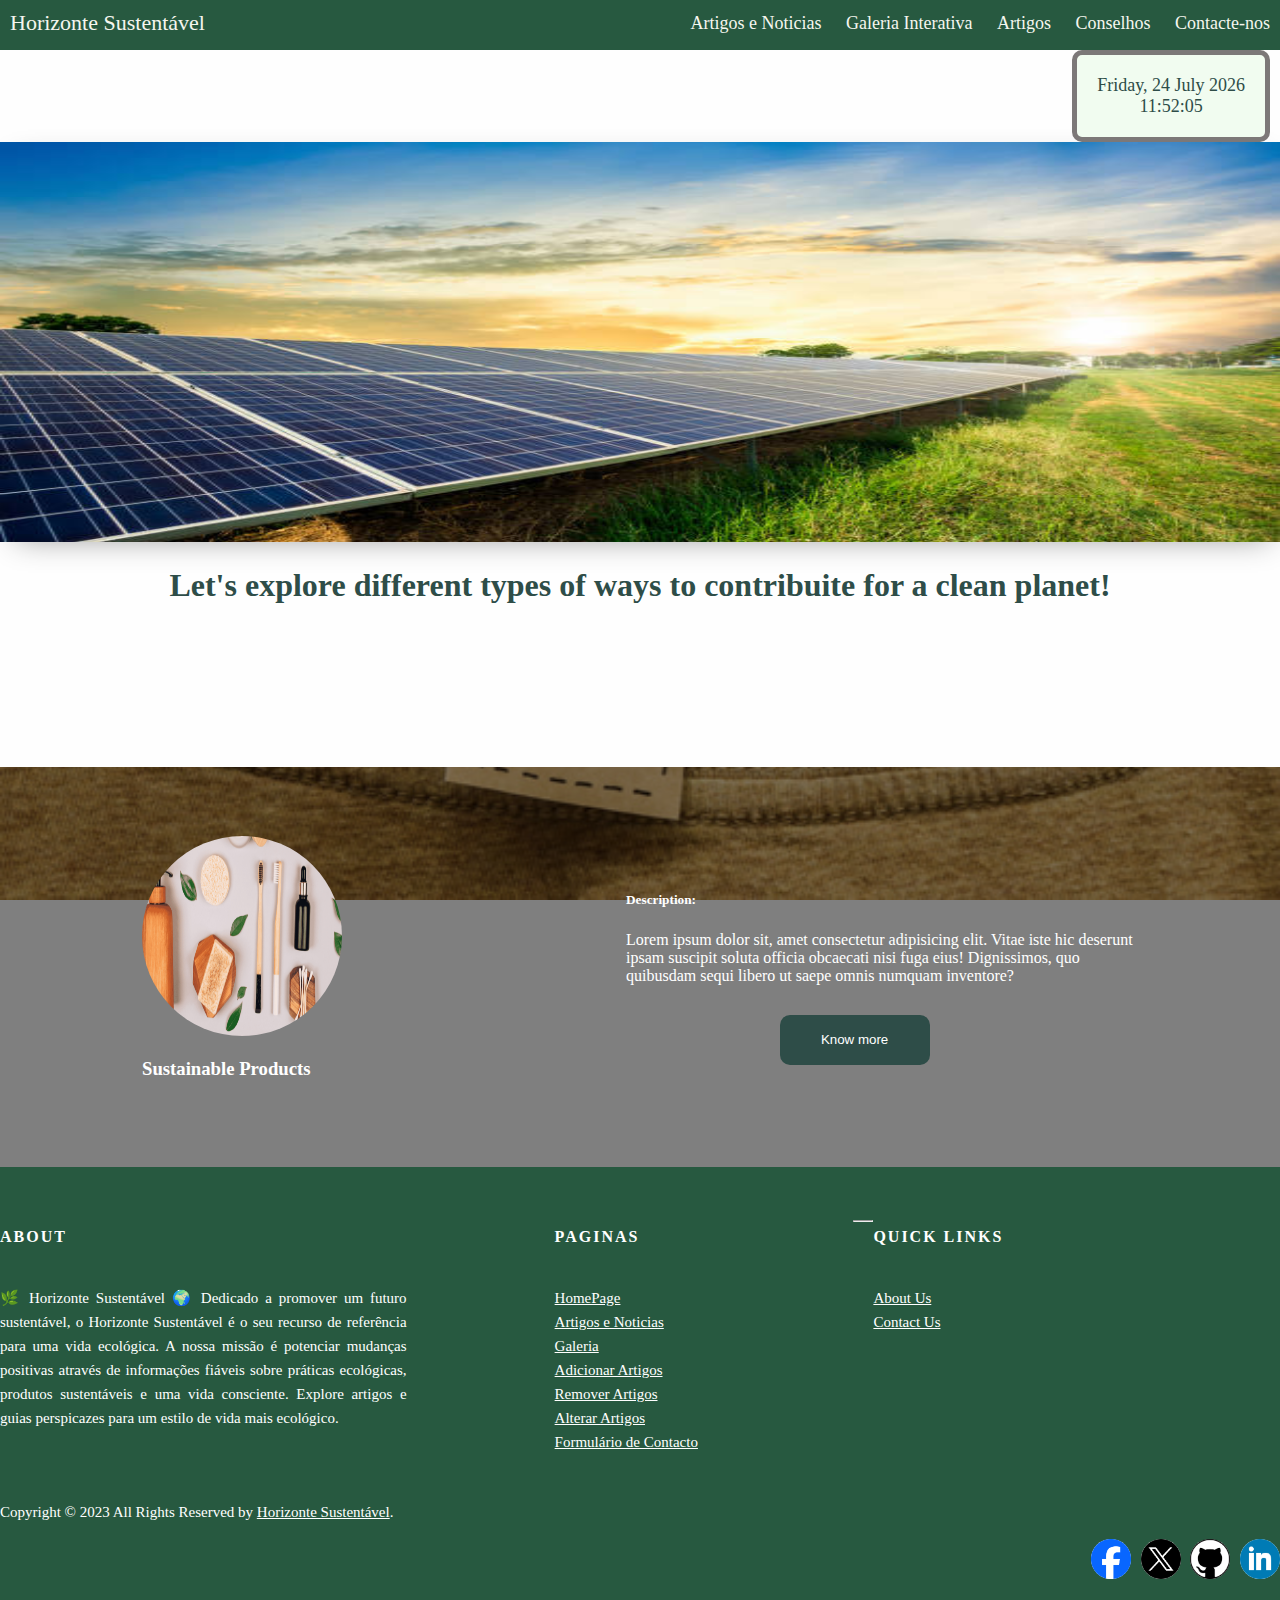
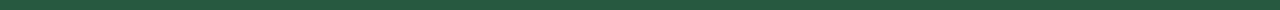
<file: index.html>
<!DOCTYPE html>
<html lang="en">
<head>
    <meta charset="UTF-8">
    <meta name="viewport" content="width=device-width, initial-scale=1.0">
    <link rel="stylesheet" href="CSS/index.css">
    <link rel="stylesheet" href="CSS/navbar_style.css">
    <link rel="stylesheet" href="CSS/home_page_style.css">
    <link rel="stylesheet" href="CSS/clock.css">
    <link rel="stylesheet" href="CSS/footer_style.css">

    <title>Document</title>
</head>
<body>

    <header>

        <nav>
            <div class="nav">
                <input type="checkbox" id="nav-check">
                <div class="nav-header">
                  <div class="nav-title">

                    <a href="/index.html" class="nav-link">Horizonte Sustentável</a>
                  </div>
                </div>
                <div class="nav-btn">
                  <label for="nav-check">
                    <span class="bar"></span>
                    <span class="bar"></span>
                    <span class="bar"></span>
                  </label>
                </div>
                
                <div class="nav-links">
                  <a href="/Views/articles_news.html">Artigos e Noticias</a>
                  <a href="/Views/gallery.html">Galeria Interativa</a>
                  
                  <div class="dropdown ">
                    <a href="#" class="dropdown-toggle">Artigos</a>
                    <div class="dropdown-content">
                      <a href="/Views/addArticle.html">Adicionar Artigos</a>
                      <a href="/Views/removeArticle.html">Remover Artigos</a>
                      <a href="/Views/updateArticle.html">Alterar Artigos</a>
                    </div>
                  </div>
        
                  <div class="dropdown ">
                    <a href="#" class="dropdown-toggle">Conselhos</a>
                    <div class="dropdown-content">
                      <a href="#">Conselho 1</a>
                      <a href="#">Conselho 2</a>
                      <a href="#">Conselho 13</a>
                    </div>
                  </div>
        
                  <a href="/Views/form.html">Contacte-nos</a>
                </div>
              </div>
        </nav>

    </header>
    <main>


        <div class="clock bounce-in-fwd"></div><br>
        
        <div class="slideshow">
            <div class="slideshow-container">
                <div class="mySlides fade">
                    <img class="slide_img" src="assets/imgs/slideShow/Renewable1.jpg">
                </div>
                <div class="mySlides fade">
                    <img class="slide_img" src="assets/imgs/slideShow/Renewable2.jpg">
                </div>
                <div class="mySlides fade">
                    <img class="slide_img" src="assets/imgs/slideShow/Renewable3.jpg">
                </div>
            </div>
            <div style="text-align:center;">
                <span class="dot"></span> 
                <span class="dot"></span> 
                <span class="dot"></span> 
            </div>
        </div>
  
  
      <div style="text-align: center; height: 200px;">
          <h1>Let's explore different types of ways to contribuite for a clean planet!</h1>
      </div>
  
      <div class="sustainable_products cards">
          <div class="overlay">
              <div class="title">
                  <img src="/assets/imgs/home_page_img/Produtos1.png" alt="">
                  <h3 id="sustainable_header">Sustainable Products</h3>
              </div>
              <div class="description">
                  <h5>Description:</h5>
                  <span>Lorem ipsum dolor sit, amet consectetur adipisicing elit. 
                      Vitae iste hic deserunt ipsam suscipit soluta officia obcaecati nisi fuga eius! Dignissimos, 
                      quo quibusdam sequi libero ut saepe omnis numquam inventore?
                  </span>
                  <a href="#"><button class="know_more_btn">Know more</button></a>
              </div>
          </div>
      </div>
  </main>

  <footer class="site-footer">
    <div class="container">
      <div class="row">
        <div class="col-sm-12 col-md-4 col1">
          <h6>About</h6>
          <p class="text-justify">🌿 Horizonte Sustentável 🌍 Dedicado a promover um futuro sustentável, o Horizonte Sustentável é o seu recurso de referência para uma vida ecológica. A nossa missão é potenciar mudanças positivas através de informações fiáveis sobre práticas ecológicas, produtos sustentáveis e uma vida consciente. Explore artigos e guias perspicazes para um estilo de vida mais ecológico. </p>
        </div>
  
        <div class="col-sm-12 col-md-4 col2">
          <h6>Paginas</h6>
          <ul class="footer-links">
            <li><a href="/index.html">HomePage</a></li>
            <li><a href="/Views/articles_news.html">Artigos e Noticias</a></li>
            <li><a href="/Views/gallery.html">Galeria</a></li>
            <li><a href="/Views/addArticle.html">Adicionar Artigos</a></li>
            <li><a href="/Views/removeArticle.html">Remover Artigos</a></li>
            <li><a href="/Views/updateArticle.html">Alterar Artigos</a></li>
            <li><a href="/Views/form.html">Formulário de Contacto</a></li>
          </ul>
        </div>
  
        <div class="col-sm-12 col-md-4 col3">
          <h6>Quick Links</h6>
          <ul class="footer-links">
            <li><a href="/Views/AboutUS.html">About Us</a></li>
            <li><a href="/Views/form.html">Contact Us</a></li>
          </ul>
        </div>
      </div>
      <hr>
    </div>
    <div class="container">
      <div class="row">
        <div class="col-md-8 col-sm-6 col-xs-12">
          <p class="copyright-text">Copyright &copy; 2023 All Rights Reserved by 
            <a href="#">Horizonte Sustentável</a>.
          </p>
        </div>
  
        <div class="col-md-4 col-sm-6 col-xs-12">
          <ul class="social-icons">
            <li><a class="facebook" href="https://www.facebook.com/" target="_blank"><i class="fa fa-facebook"><img class="social-logo" src="../assets/icons/Facebook_Logo_2023.png" alt="Facebook_Logo_2023"></i></a></li>
            <li><a class="twitter" href="https://twitter.com/" target="_blank"><i class="fa fa-twitter"><img class="social-logo" src="../assets/icons/X_Logo_2023.png" alt="X_Logo_2023"></i></a></li>
            <li><a class="github" href="https://github.com/" target="_blank"><i class="fa fa-github"><img class="social-logo" src="../assets/icons/Github_Logo_2023.png" alt="Github_Logo_2023"></i></a></li>
            <li><a class="linkedin" href="https://www.linkedin.com/" target="_blank"><i class="fa fa-linkedin"><img class="social-logo" src="../assets/icons/Linkedin_Logo_2023.png" alt="Linkedin_Logo_2023"></i></a></li>   
          </ul>
        </div>
      </div>
    </div>
  </footer>
  

  <script src="JS/index.js"></script>
<script src="JS/navbar.js"></script>
<script src="JS/clock.js"></script>
</body>
</html>
<style>


</style>
</file>
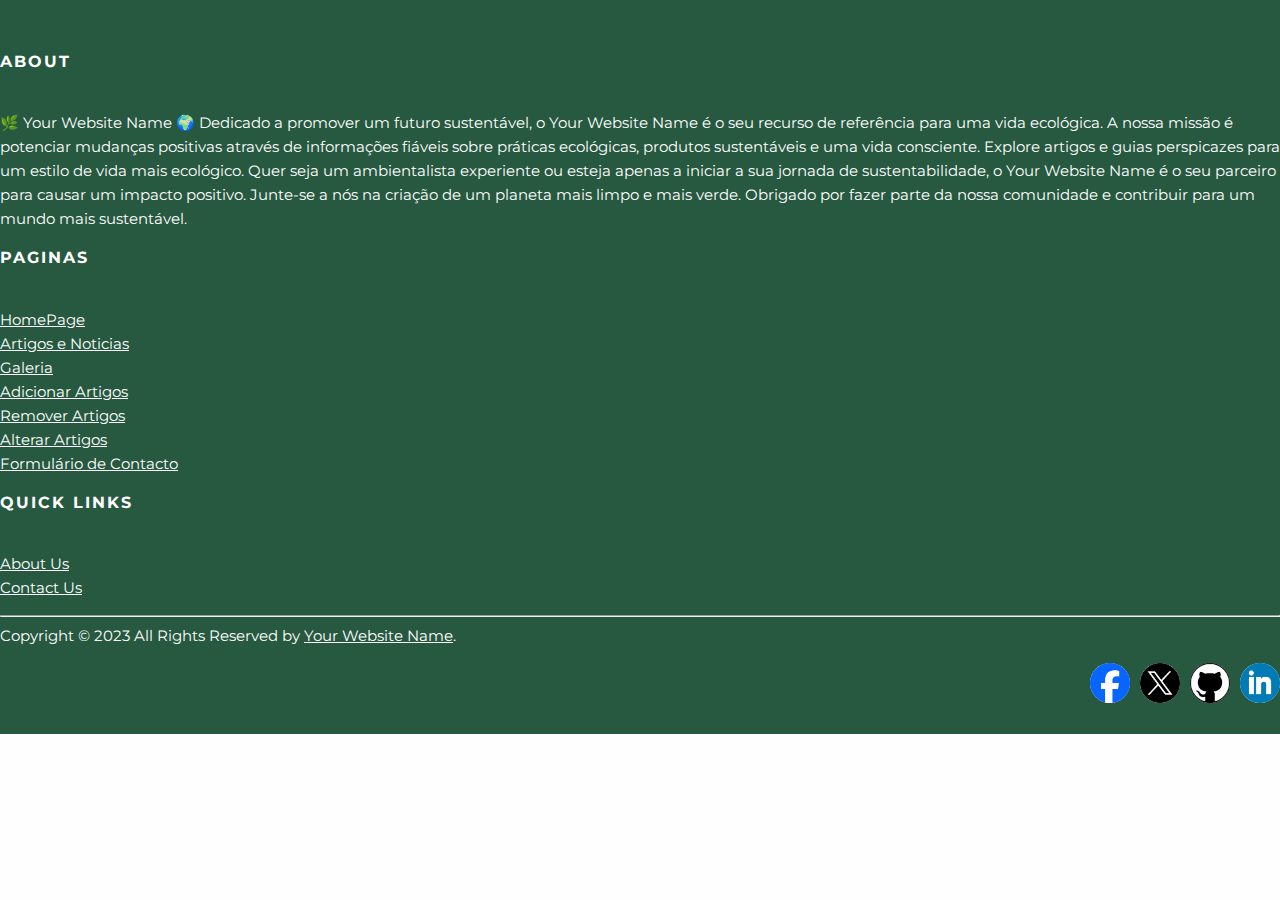
<file: Components/footer.html>
<!DOCTYPE html>
<html lang="en">
<head>
    <meta charset="UTF-8">
    <meta name="viewport" content="width=device-width, initial-scale=1.0">
    <link rel="stylesheet" href="../CSS/footer_style.css">
    <link rel="stylesheet" href="../CSS/index.css">
    <title>Document</title>
</head>
<body>
    
</body>
  <!-- Site footer -->
  <footer class="site-footer">
    <div class="container">
      <div class="row">
        <div class="col-sm-12 col-md-6">
          <h6>About</h6>
          <p class="text-justify">🌿 Your Website Name  🌍 Dedicado a promover um futuro sustentável, o Your Website Name é o seu recurso de referência para uma vida ecológica. A nossa missão é potenciar mudanças positivas através de informações fiáveis sobre práticas ecológicas, produtos sustentáveis e uma vida consciente. Explore artigos e guias perspicazes para um estilo de vida mais ecológico. Quer seja um ambientalista experiente ou esteja apenas a iniciar a sua jornada de sustentabilidade, o Your Website Name é o seu parceiro para causar um impacto positivo. Junte-se a nós na criação de um planeta mais limpo e mais verde. Obrigado por fazer parte da nossa comunidade e contribuir para um mundo mais sustentável.</p>
        </div>

        <div class="col-xs-6 col-md-3">
          <h6>Paginas</h6>
          <ul class="footer-links">
            <li><a href="">HomePage</a></li>
            <li><a href="">Artigos e Noticias</a></li>
            <li><a href="">Galeria</a></li>
            <li><a href="">Adicionar Artigos</a></li>
            <li><a href="">Remover Artigos</a></li>
            <li><a href="">Alterar Artigos</a></li>
            <li><a href="">Formulário de Contacto</a></li>
          </ul>
        </div>

        <div class="col-xs-6 col-md-3">
          <h6>Quick Links</h6>
          <ul class="footer-links">
            <li><a href="">About Us</a></li>
            <li><a href="">Contact Us</a></li>
          </ul>
        </div>
      </div>
      <hr>
    </div>
    <div class="container">
      <div class="row">
        <div class="col-md-8 col-sm-6 col-xs-12">
          <p class="copyright-text">Copyright &copy; 2023 All Rights Reserved by 
       <a href="#">Your Website Name</a>.
          </p>
        </div>

        <div class="col-md-4 col-sm-6 col-xs-12">
          <ul class="social-icons">
            <li><a class="facebook" href="https://www.facebook.com/" target="_blank"><i class="fa fa-facebook"><img class="social-logo" src="../assets/icons/Facebook_Logo_2023.png" alt="Facebook_Logo_2023"></i></a></li>
            <li><a class="twitter" href="https://twitter.com/" target="_blank"><i class="fa fa-twitter"><img class="social-logo" src="../assets/icons/X_Logo_2023.png" alt="X_Logo_2023"></i></a></li>
            <li><a class="github" href="https://github.com/" target="_blank"><i class="fa fa-github"><img class="social-logo" src="../assets/icons/Github_Logo_2023.png" alt="Github_Logo_2023"></i></a></li>
            <li><a class="linkedin" href="https://www.linkedin.com/" target="_blank"><i class="fa fa-linkedin"><img class="social-logo" src="../assets/icons/Linkedin_Logo_2023.png" alt="Linkedin_Logo_2023"></i></a></li>   
          </ul>
        </div>
      </div>
    </div>
</footer>
</html>
</file>
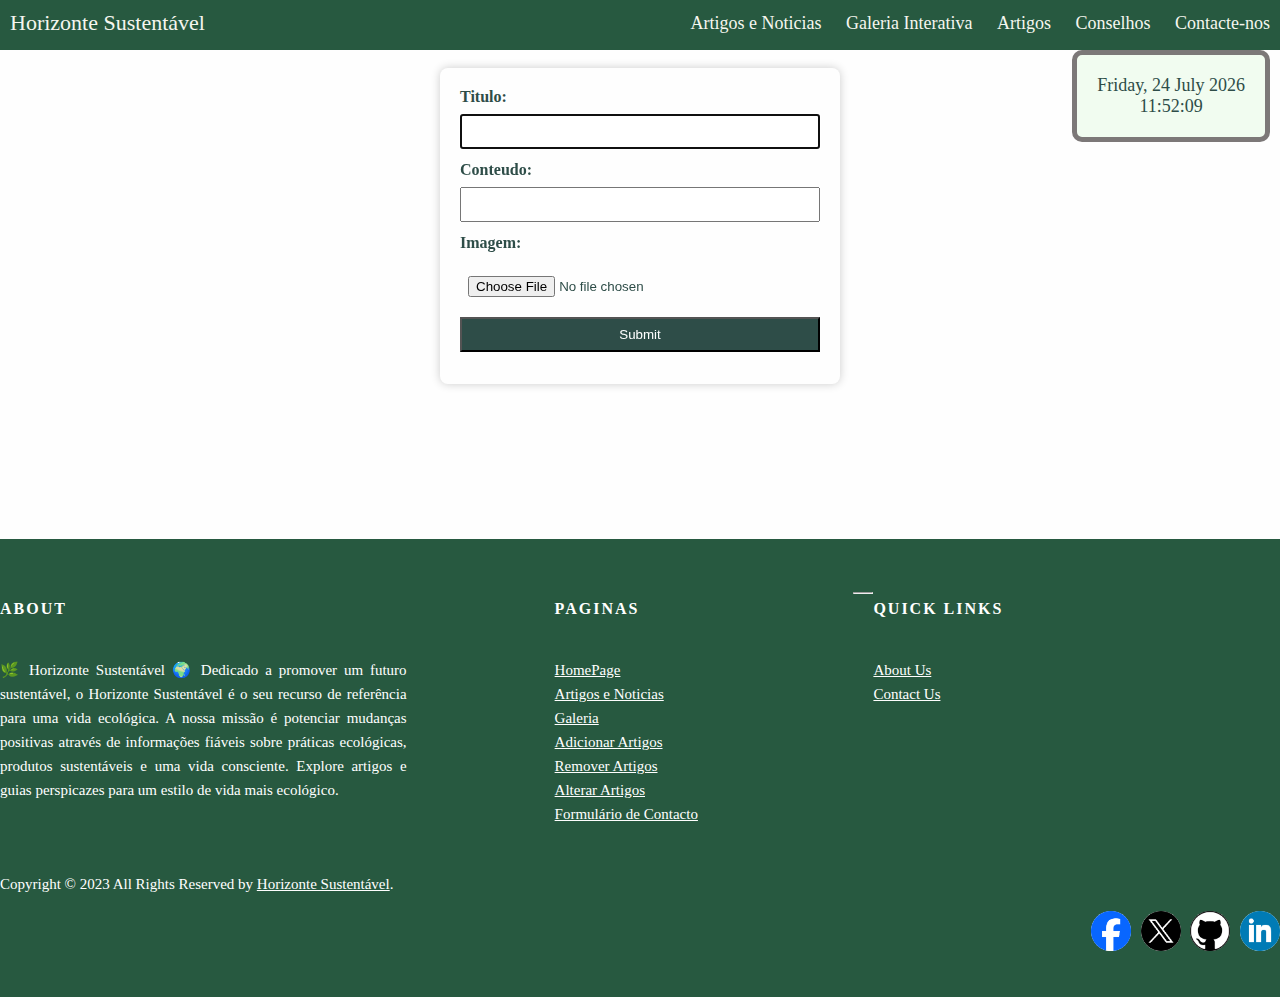
<file: Views/addArticle.html>
<!DOCTYPE html>
<html lang="en">
<head>
    <meta charset="UTF-8">
    <meta name="viewport" content="width=device-width, initial-scale=1.0">
    <title>Adicionar Artigo</title>
    <link rel="stylesheet" href="../CSS/index.css">
    <link rel="stylesheet" href="../CSS/navbar_style.css">
    <link rel="stylesheet" href="../CSS/clock.css">
    <link rel="stylesheet" href="../CSS/addArticle_style.css">
    <link rel="stylesheet" href="../CSS/footer_style.css">
</head>
<body>
  <header>

    <nav>
        <div class="nav">
            <input type="checkbox" id="nav-check">
            <div class="nav-header">
              <div class="nav-title">

                <a href="/index.html" class="nav-link">Horizonte Sustentável</a>
              </div>
            </div>
            <div class="nav-btn">
              <label for="nav-check">
                <span class="bar"></span>
                <span class="bar"></span>
                <span class="bar"></span>
              </label>
            </div>
            
            <div class="nav-links">
              <a href="/Views/articles_news.html">Artigos e Noticias</a>
              <a href="/Views/gallery.html">Galeria Interativa</a>
              
              <div class="dropdown ">
                <a href="#" class="dropdown-toggle">Artigos</a>
                <div class="dropdown-content">
                  <a href="/Views/addArticle.html">Adicionar Artigos</a>
                  <a href="/Views/removeArticle.html">Remover Artigos</a>
                  <a href="/Views/updateArticle.html">Alterar Artigos</a>
                </div>
              </div>
    
              <div class="dropdown ">
                <a href="#" class="dropdown-toggle">Conselhos</a>
                <div class="dropdown-content">
                  <a href="#">Conselho 1</a>
                  <a href="#">Conselho 2</a>
                  <a href="#">Conselho 13</a>
                </div>
              </div>
    
              <a href="/Views/form.html">Contacte-nos</a>
            </div>
          </div>
    </nav>

</header>

    <main>
        <div class="clock bounce-in-fwd"></div><br>

        <div class="addForm">
            <form action="" method="get">
                <label>Titulo:</label> <input type="text" name="title" id="title" required autofocus><br>
                <label>Conteudo:</label> <input type="text" name="content" id="content" required><br>
                <label>Imagem:</label><input type="file" id="img" name="img" accept="image/*" required><br>
                <input type="submit" name="sub" id="sub">
            </form>
        </div>
    </main>

    <footer class="site-footer">
      <div class="container">
        <div class="row">
          <div class="col-sm-12 col-md-4 col1">
            <h6>About</h6>
            <p class="text-justify">🌿 Horizonte Sustentável 🌍 Dedicado a promover um futuro sustentável, o Horizonte Sustentável é o seu recurso de referência para uma vida ecológica. A nossa missão é potenciar mudanças positivas através de informações fiáveis sobre práticas ecológicas, produtos sustentáveis e uma vida consciente. Explore artigos e guias perspicazes para um estilo de vida mais ecológico. </p>
          </div>
    
          <div class="col-sm-12 col-md-4 col2">
            <h6>Paginas</h6>
            <ul class="footer-links">
              <li><a href="/index.html">HomePage</a></li>
              <li><a href="/Views/articles_news.html">Artigos e Noticias</a></li>
              <li><a href="/Views/gallery.html">Galeria</a></li>
              <li><a href="/Views/addArticle.html">Adicionar Artigos</a></li>
              <li><a href="/Views/removeArticle.html">Remover Artigos</a></li>
              <li><a href="/Views/updateArticle.html">Alterar Artigos</a></li>
              <li><a href="/Views/form.html">Formulário de Contacto</a></li>
            </ul>
          </div>
    
          <div class="col-sm-12 col-md-4 col3">
            <h6>Quick Links</h6>
            <ul class="footer-links">
              <li><a href="/Views/AboutUS.html">About Us</a></li>
              <li><a href="/Views/form.html">Contact Us</a></li>
            </ul>
          </div>
        </div>
        <hr>
      </div>
      <div class="container">
        <div class="row">
          <div class="col-md-8 col-sm-6 col-xs-12">
            <p class="copyright-text">Copyright &copy; 2023 All Rights Reserved by 
              <a href="#">Horizonte Sustentável</a>.
            </p>
          </div>
    
          <div class="col-md-4 col-sm-6 col-xs-12">
            <ul class="social-icons">
              <li><a class="facebook" href="https://www.facebook.com/" target="_blank"><i class="fa fa-facebook"><img class="social-logo" src="../assets/icons/Facebook_Logo_2023.png" alt="Facebook_Logo_2023"></i></a></li>
              <li><a class="twitter" href="https://twitter.com/" target="_blank"><i class="fa fa-twitter"><img class="social-logo" src="../assets/icons/X_Logo_2023.png" alt="X_Logo_2023"></i></a></li>
              <li><a class="github" href="https://github.com/" target="_blank"><i class="fa fa-github"><img class="social-logo" src="../assets/icons/Github_Logo_2023.png" alt="Github_Logo_2023"></i></a></li>
              <li><a class="linkedin" href="https://www.linkedin.com/" target="_blank"><i class="fa fa-linkedin"><img class="social-logo" src="../assets/icons/Linkedin_Logo_2023.png" alt="Linkedin_Logo_2023"></i></a></li>   
            </ul>
          </div>
        </div>
      </div>
    </footer>

    <script src="../JS/clock.js"></script>
    <script src="../JS/navbar.js"></script>
</body>
</html>
</file>
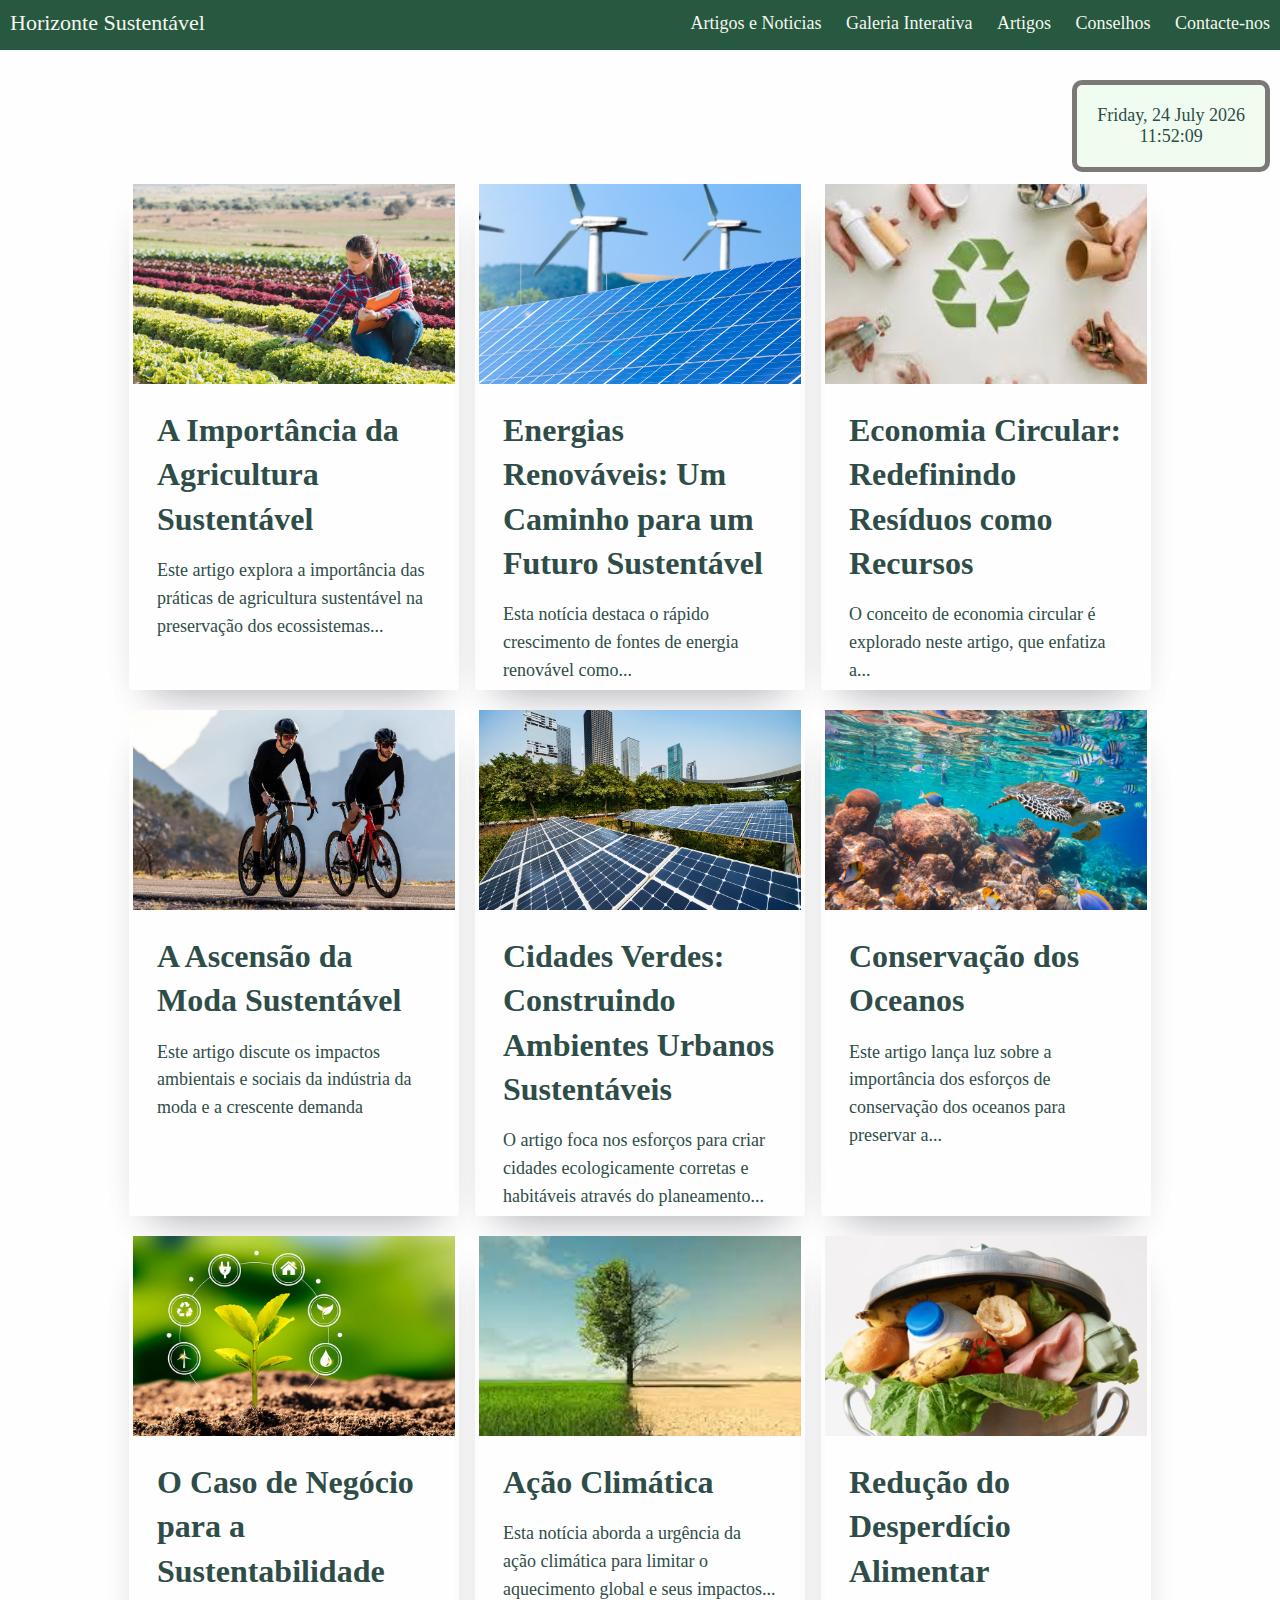
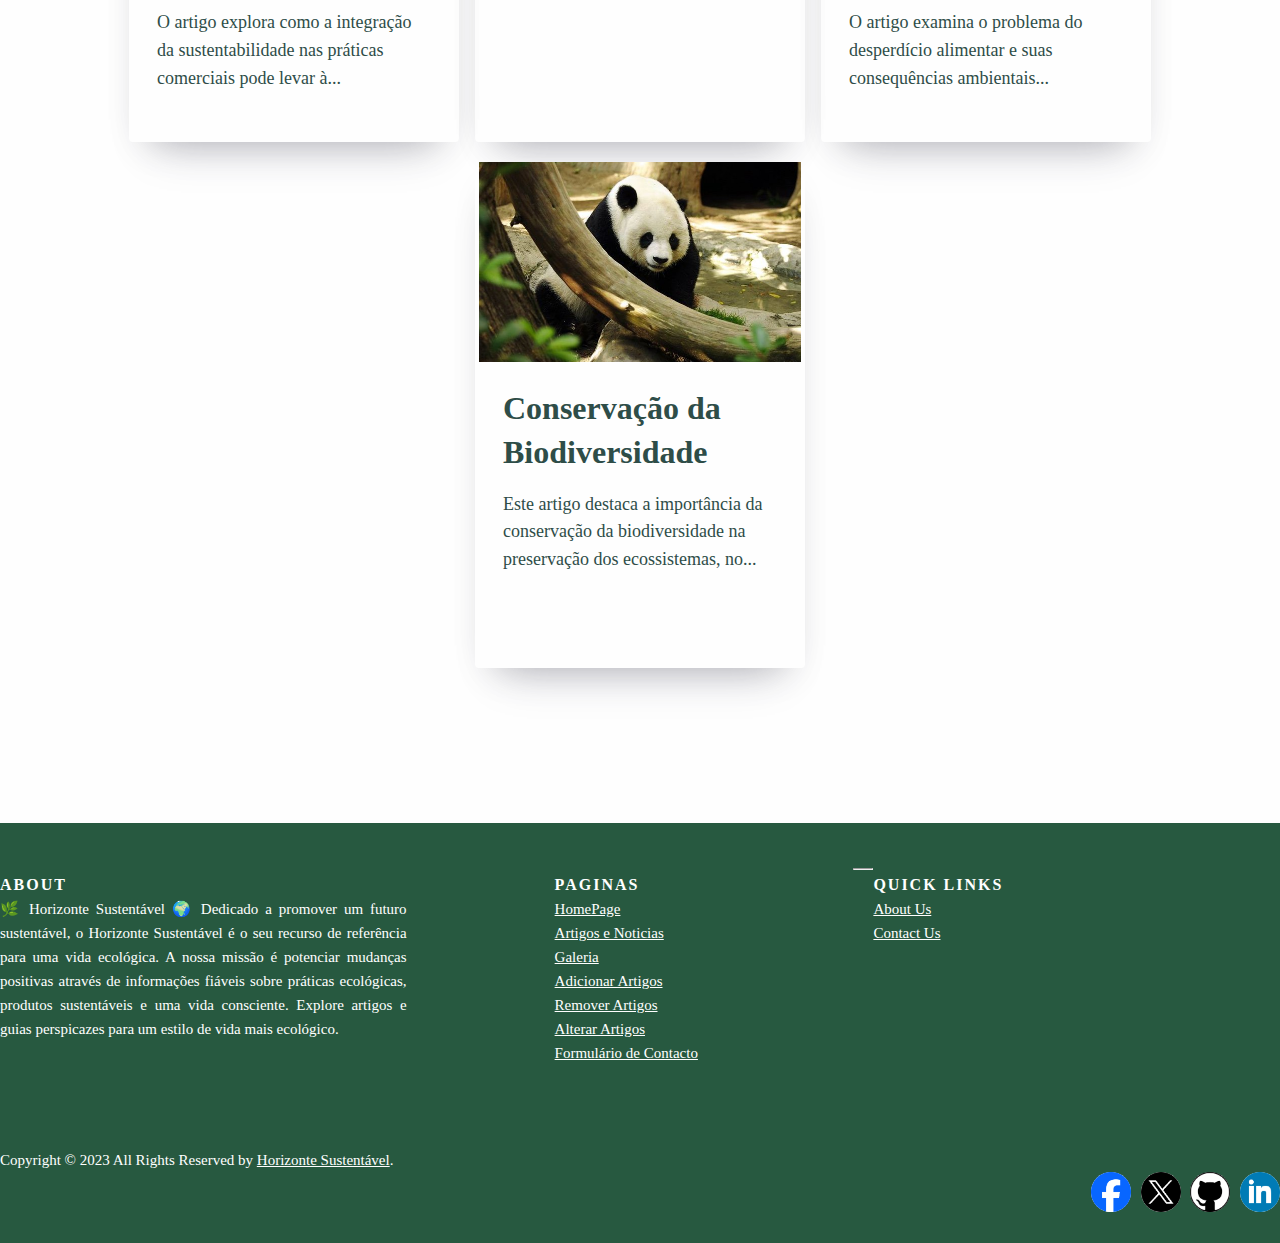
<file: Views/articles_news.html>
<!DOCTYPE html>
<html lang="en">

<head>
    <meta charset="UTF-8">
    <meta name="viewport" content="width=device-width, initial-scale=1.0">
    <link rel="stylesheet" href="../CSS/index.css">
    <link href="../CSS/navbar_style.css" rel="stylesheet">
    <link rel="stylesheet" href="../CSS/articles_news_style.css">
    <link rel="stylesheet" href="../CSS/clock.css">
    <link rel="stylesheet" href="../CSS/footer_style.css">
    <title>Artigos ou Noticias</title>
</head>

<body>
  <header>

    <nav>
        <div class="nav">
            <input type="checkbox" id="nav-check">
            <div class="nav-header">
              <div class="nav-title">

                <a href="/index.html" class="nav-link">Horizonte Sustentável</a>
              </div>
            </div>
            <div class="nav-btn">
              <label for="nav-check">
                <span class="bar"></span>
                <span class="bar"></span>
                <span class="bar"></span>
              </label>
            </div>
            
            <div class="nav-links">
              <a href="/Views/articles_news.html">Artigos e Noticias</a>
              <a href="/Views/gallery.html">Galeria Interativa</a>
              
              <div class="dropdown ">
                <a href="#" class="dropdown-toggle">Artigos</a>
                <div class="dropdown-content">
                  <a href="/Views/addArticle.html">Adicionar Artigos</a>
                  <a href="/Views/removeArticle.html">Remover Artigos</a>
                  <a href="/Views/updateArticle.html">Alterar Artigos</a>
                </div>
              </div>
    
              <div class="dropdown ">
                <a href="#" class="dropdown-toggle">Conselhos</a>
                <div class="dropdown-content">
                  <a href="#">Conselho 1</a>
                  <a href="#">Conselho 2</a>
                  <a href="#">Conselho 13</a>
                </div>
              </div>
    
              <a href="/Views/form.html">Contacte-nos</a>
            </div>
          </div>
    </nav>

</header>
    <main>
      
        <div class="body-content">

          <div class="clock bounce-in-fwd"></div>
    
    
            <div class="card_container" id="card-container">

                

    
    
    
    
            </div>
  </main>

  <footer class="site-footer">
    <div class="container">
      <div class="row">
        <div class="col-sm-12 col-md-4 col1">
          <h6>About</h6>
          <p class="text-justify">🌿 Horizonte Sustentável 🌍 Dedicado a promover um futuro sustentável, o Horizonte Sustentável é o seu recurso de referência para uma vida ecológica. A nossa missão é potenciar mudanças positivas através de informações fiáveis sobre práticas ecológicas, produtos sustentáveis e uma vida consciente. Explore artigos e guias perspicazes para um estilo de vida mais ecológico. </p>
        </div>
  
        <div class="col-sm-12 col-md-4 col2">
          <h6>Paginas</h6>
          <ul class="footer-links">
            <li><a href="/index.html">HomePage</a></li>
            <li><a href="/Views/articles_news.html">Artigos e Noticias</a></li>
            <li><a href="/Views/gallery.html">Galeria</a></li>
            <li><a href="/Views/addArticle.html">Adicionar Artigos</a></li>
            <li><a href="/Views/removeArticle.html">Remover Artigos</a></li>
            <li><a href="/Views/updateArticle.html">Alterar Artigos</a></li>
            <li><a href="/Views/form.html">Formulário de Contacto</a></li>
          </ul>
        </div>
  
        <div class="col-sm-12 col-md-4 col3">
          <h6>Quick Links</h6>
          <ul class="footer-links">
            <li><a href="/Views/AboutUS.html">About Us</a></li>
            <li><a href="/Views/form.html">Contact Us</a></li>
          </ul>
        </div>
      </div>
      <hr>
    </div>
    <div class="container">
      <div class="row">
        <div class="col-md-8 col-sm-6 col-xs-12">
          <p class="copyright-text">Copyright &copy; 2023 All Rights Reserved by 
            <a href="#">Horizonte Sustentável</a>.
          </p>
        </div>
  
        <div class="col-md-4 col-sm-6 col-xs-12">
          <ul class="social-icons">
            <li><a class="facebook" href="https://www.facebook.com/" target="_blank"><i class="fa fa-facebook"><img class="social-logo" src="../assets/icons/Facebook_Logo_2023.png" alt="Facebook_Logo_2023"></i></a></li>
            <li><a class="twitter" href="https://twitter.com/" target="_blank"><i class="fa fa-twitter"><img class="social-logo" src="../assets/icons/X_Logo_2023.png" alt="X_Logo_2023"></i></a></li>
            <li><a class="github" href="https://github.com/" target="_blank"><i class="fa fa-github"><img class="social-logo" src="../assets/icons/Github_Logo_2023.png" alt="Github_Logo_2023"></i></a></li>
            <li><a class="linkedin" href="https://www.linkedin.com/" target="_blank"><i class="fa fa-linkedin"><img class="social-logo" src="../assets/icons/Linkedin_Logo_2023.png" alt="Linkedin_Logo_2023"></i></a></li>   
          </ul>
        </div>
      </div>
    </div>
  </footer>

    <script src="../JS/articles_news_script.js"></script>
    <script src="../JS/navbar.js"></script>
    <script src="../JS/clock.js"></script>
</body>

</html>
</file>
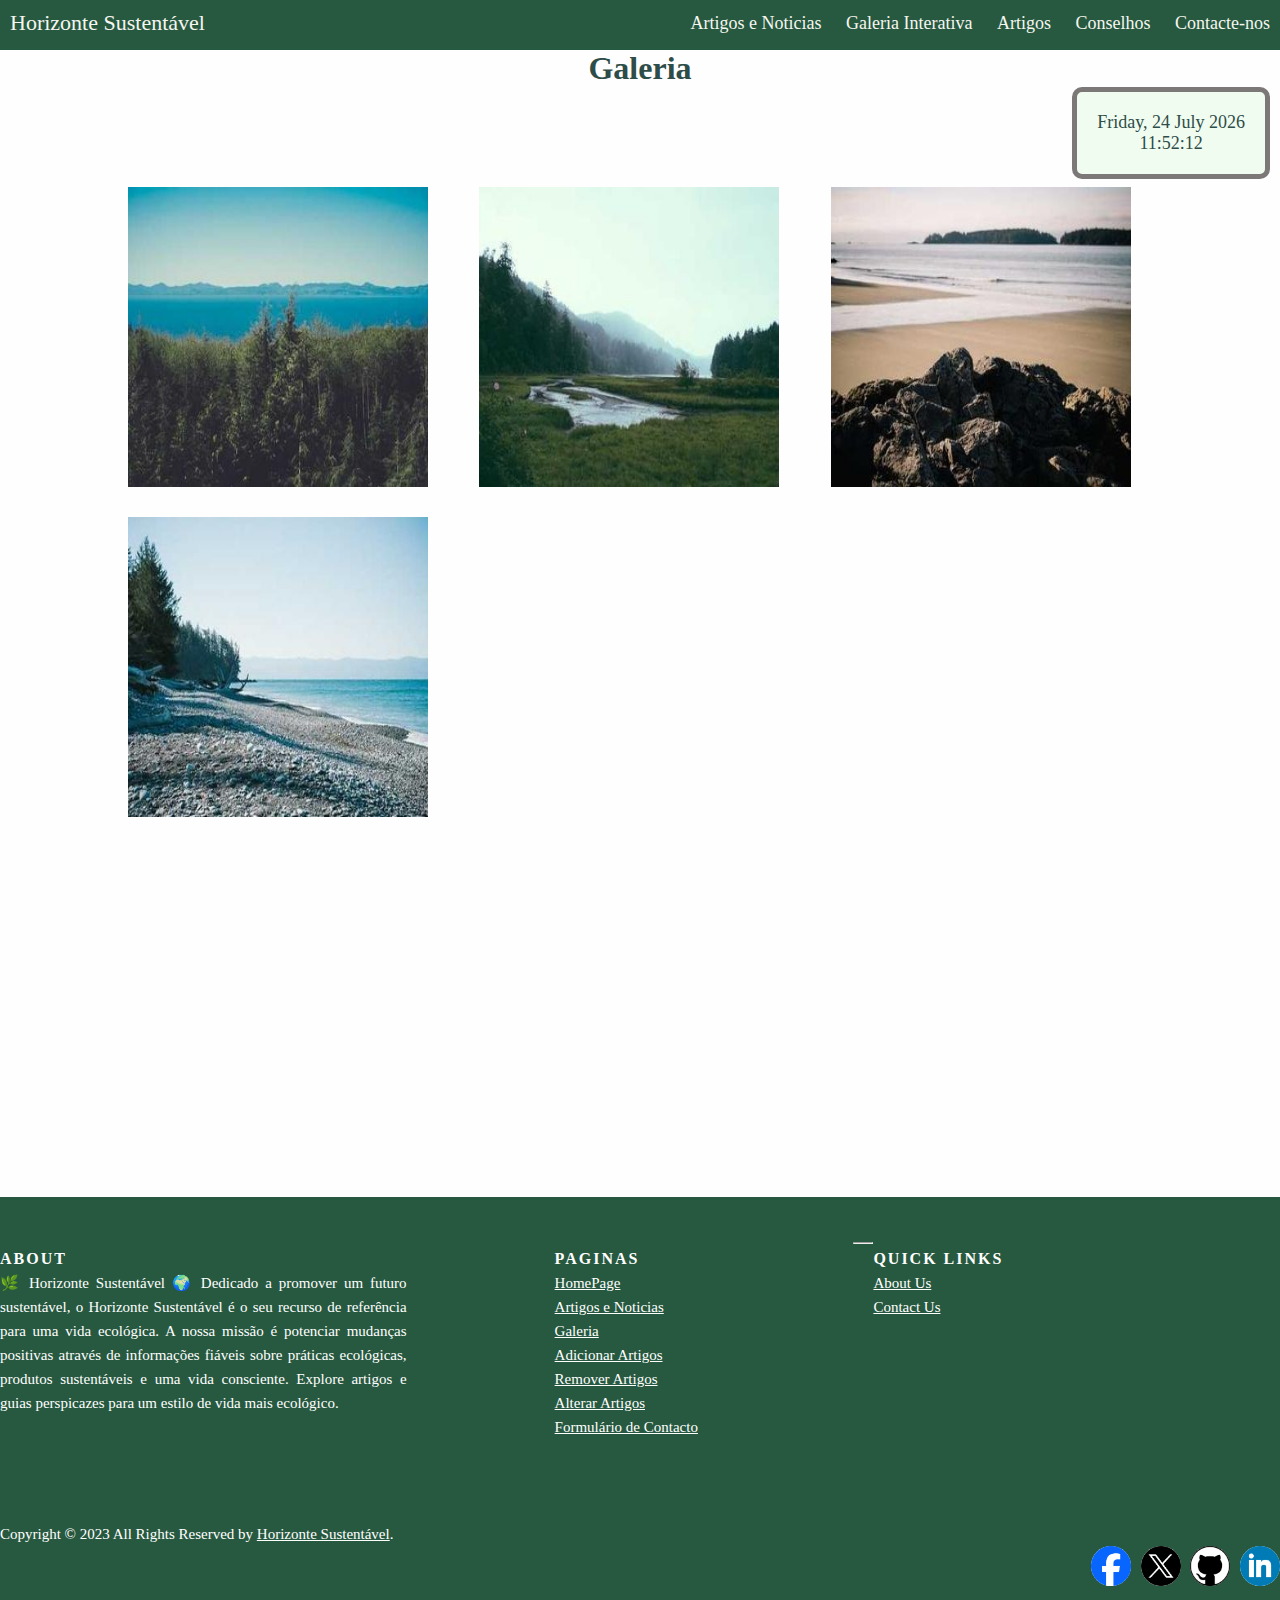
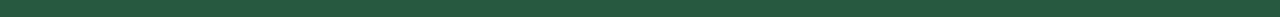
<file: Views/gallery.html>
<!DOCTYPE html>
<html lang="en">

<head>
  <link rel="stylesheet" href="../CSS/index.css">
  <link rel="stylesheet" href="../CSS/gallery_style.css">
  <link rel="stylesheet" href="../CSS/navbar_style.css">
  <link rel="stylesheet" href="../CSS/clock.css">
  <link rel="stylesheet" href="../CSS/footer_style.css">
  <meta charset="UTF-8">
  <meta name="viewport" content="width=device-width, initial-scale=1.0">
  <title>Galeria de Estatísticas</title>
</head>

<body>

  <header>

    <nav>
        <div class="nav">
            <input type="checkbox" id="nav-check">
            <div class="nav-header">
              <div class="nav-title">

                <a href="/index.html" class="nav-link">Horizonte Sustentável</a>
              </div>
            </div>
            <div class="nav-btn">
              <label for="nav-check">
                <span class="bar"></span>
                <span class="bar"></span>
                <span class="bar"></span>
              </label>
            </div>
            
            <div class="nav-links">
              <a href="/Views/articles_news.html">Artigos e Noticias</a>
              <a href="/Views/gallery.html">Galeria Interativa</a>
              
              <div class="dropdown ">
                <a href="#" class="dropdown-toggle">Artigos</a>
                <div class="dropdown-content">
                  <a href="/Views/addArticle.html">Adicionar Artigos</a>
                  <a href="/Views/removeArticle.html">Remover Artigos</a>
                  <a href="/Views/updateArticle.html">Alterar Artigos</a>
                </div>
              </div>
    
              <div class="dropdown ">
                <a href="#" class="dropdown-toggle">Conselhos</a>
                <div class="dropdown-content">
                  <a href="#">Conselho 1</a>
                  <a href="#">Conselho 2</a>
                  <a href="#">Conselho 13</a>
                </div>
              </div>
    
              <a href="/Views/form.html">Contacte-nos</a>
            </div>
          </div>
    </nav>

</header>

  <main>
    <h1>Galeria</h1>

    
    <div class="clock bounce-in-fwd"></div>

    <div class="imageWrapper" id="wrapper">
      <img src="../assets/imgs/gallery/1.jpg" id="fullImg" />
      <span id="span">X</span>
    </div>

    <div class="img-gallery">
      <img src="../assets/imgs/gallery/1.jpg" />
      <img src="../assets/imgs/gallery/2.jpg" />
      <img src="../assets/imgs/gallery/3.jpg" />
      <img src="../assets/imgs/gallery/4.jpg" />
      <img src="../assets/imgs/gallery/5.jpg" />
      <img src="../assets/imgs/gallery/6.jpg" />
      <img src="../assets/imgs/gallery/7.jpg" />
      <img src="../assets/imgs/gallery/8.jpg" />
     

    </div>

    
</main>

<footer class="site-footer">
  <div class="container">
    <div class="row">
      <div class="col-sm-12 col-md-4 col1">
        <h6>About</h6>
        <p class="text-justify">🌿 Horizonte Sustentável 🌍 Dedicado a promover um futuro sustentável, o Horizonte Sustentável é o seu recurso de referência para uma vida ecológica. A nossa missão é potenciar mudanças positivas através de informações fiáveis sobre práticas ecológicas, produtos sustentáveis e uma vida consciente. Explore artigos e guias perspicazes para um estilo de vida mais ecológico. </p>
      </div>

      <div class="col-sm-12 col-md-4 col2">
        <h6>Paginas</h6>
        <ul class="footer-links">
          <li><a href="/index.html">HomePage</a></li>
          <li><a href="/Views/articles_news.html">Artigos e Noticias</a></li>
          <li><a href="/Views/gallery.html">Galeria</a></li>
          <li><a href="/Views/addArticle.html">Adicionar Artigos</a></li>
          <li><a href="/Views/removeArticle.html">Remover Artigos</a></li>
          <li><a href="/Views/updateArticle.html">Alterar Artigos</a></li>
          <li><a href="/Views/form.html">Formulário de Contacto</a></li>
        </ul>
      </div>

      <div class="col-sm-12 col-md-4 col3">
        <h6>Quick Links</h6>
        <ul class="footer-links">
          <li><a href="/Views/AboutUS.html">About Us</a></li>
          <li><a href="/Views/form.html">Contact Us</a></li>
        </ul>
      </div>
    </div>
    <hr>
  </div>
  <div class="container">
    <div class="row">
      <div class="col-md-8 col-sm-6 col-xs-12">
        <p class="copyright-text">Copyright &copy; 2023 All Rights Reserved by 
          <a href="#">Horizonte Sustentável</a>.
        </p>
      </div>

      <div class="col-md-4 col-sm-6 col-xs-12">
        <ul class="social-icons">
          <li><a class="facebook" href="https://www.facebook.com/" target="_blank"><i class="fa fa-facebook"><img class="social-logo" src="../assets/icons/Facebook_Logo_2023.png" alt="Facebook_Logo_2023"></i></a></li>
          <li><a class="twitter" href="https://twitter.com/" target="_blank"><i class="fa fa-twitter"><img class="social-logo" src="../assets/icons/X_Logo_2023.png" alt="X_Logo_2023"></i></a></li>
          <li><a class="github" href="https://github.com/" target="_blank"><i class="fa fa-github"><img class="social-logo" src="../assets/icons/Github_Logo_2023.png" alt="Github_Logo_2023"></i></a></li>
          <li><a class="linkedin" href="https://www.linkedin.com/" target="_blank"><i class="fa fa-linkedin"><img class="social-logo" src="../assets/icons/Linkedin_Logo_2023.png" alt="Linkedin_Logo_2023"></i></a></li>   
        </ul>
      </div>
    </div>
  </div>
</footer>



  <script src="../JS/navbar.js"></script>
  <script src="../JS/gallery_script.js"></script>
  <script src="../JS/clock.js"></script>
</body>

</html>
</file>
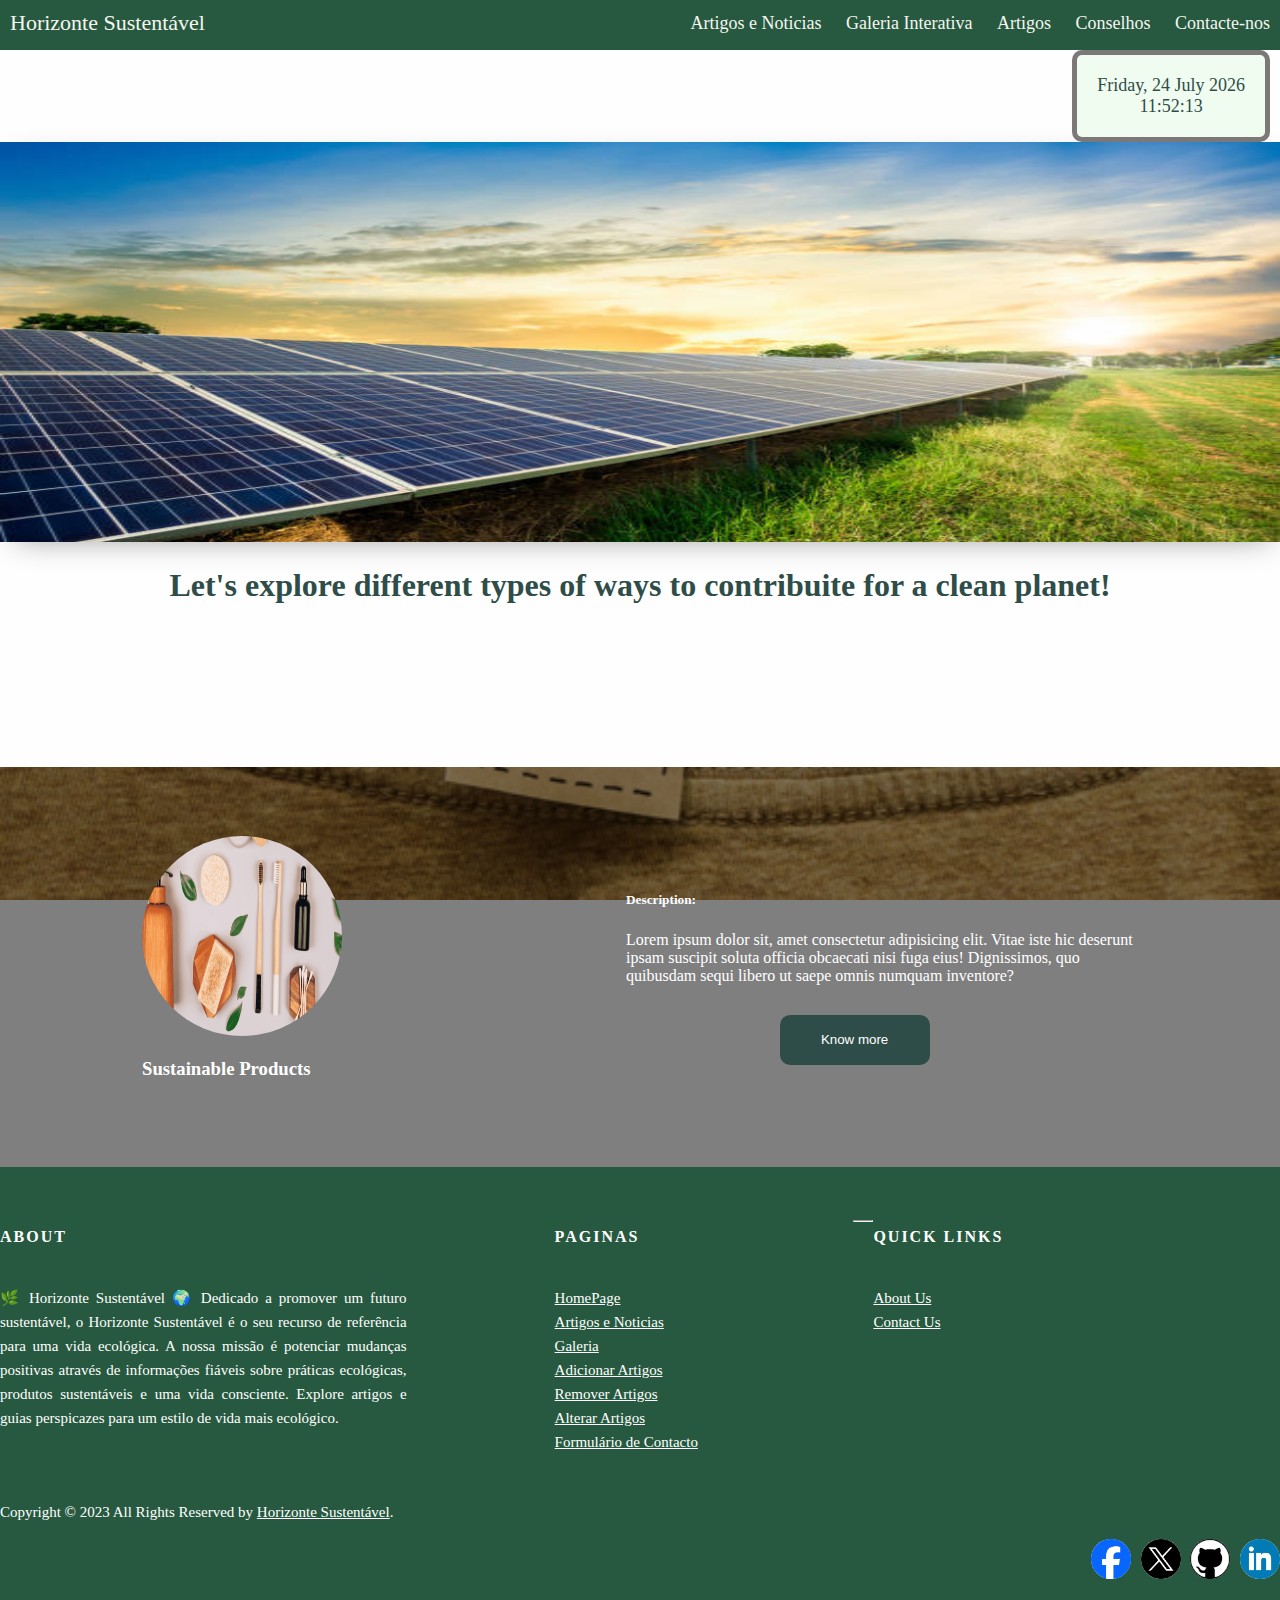
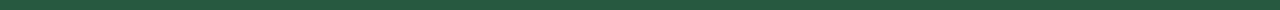
<file: Views/info_article_news.html>
<!DOCTYPE html>
<html lang="en">
<head>
    <link rel="stylesheet" href="../CSS/index.css">
    <link rel="stylesheet" href="../CSS/navbar_style.css">
    <link rel="stylesheet" href="../CSS/articles_news_info_style.css">
    <link rel="stylesheet" href="../CSS/clock.css">
    <link rel="stylesheet" href="../CSS/footer_style.css">
    <meta charset="UTF-8">
    <meta name="viewport" content="width=device-width, initial-scale=1.0">
    <title id="title">Document</title>
</head>
<body>
  <header>

    <nav>
        <div class="nav">
            <input type="checkbox" id="nav-check">
            <div class="nav-header">
              <div class="nav-title">

                <a href="/index.html" class="nav-link">Horizonte Sustentável</a>
              </div>
            </div>
            <div class="nav-btn">
              <label for="nav-check">
                <span class="bar"></span>
                <span class="bar"></span>
                <span class="bar"></span>
              </label>
            </div>
            
            <div class="nav-links">
              <a href="/Views/articles_news.html">Artigos e Noticias</a>
              <a href="/Views/gallery.html">Galeria Interativa</a>
              
              <div class="dropdown ">
                <a href="#" class="dropdown-toggle">Artigos</a>
                <div class="dropdown-content">
                  <a href="/Views/addArticle.html">Adicionar Artigos</a>
                  <a href="/Views/removeArticle.html">Remover Artigos</a>
                  <a href="/Views/updateArticle.html">Alterar Artigos</a>
                </div>
              </div>
    
              <div class="dropdown ">
                <a href="#" class="dropdown-toggle">Conselhos</a>
                <div class="dropdown-content">
                  <a href="#">Conselho 1</a>
                  <a href="#">Conselho 2</a>
                  <a href="#">Conselho 13</a>
                </div>
              </div>
    
              <a href="/Views/form.html">Contacte-nos</a>
            </div>
          </div>
    </nav>

</header>

    <main>

      <div class="clock bounce-in-fwd"></div><br>

        <div class="image" id="image">

        </div>
        <h1 class id="h1Title"></h1>
        <p id="pContent"></p>

    </main>
    <footer class="site-footer">
      <div class="container">
        <div class="row">
          <div class="col-sm-12 col-md-4 col1">
            <h6>About</h6>
            <p class="text-justify">🌿 Horizonte Sustentável 🌍 Dedicado a promover um futuro sustentável, o Horizonte Sustentável é o seu recurso de referência para uma vida ecológica. A nossa missão é potenciar mudanças positivas através de informações fiáveis sobre práticas ecológicas, produtos sustentáveis e uma vida consciente. Explore artigos e guias perspicazes para um estilo de vida mais ecológico. </p>
          </div>
    
          <div class="col-sm-12 col-md-4 col2">
            <h6>Paginas</h6>
            <ul class="footer-links">
              <li><a href="/index.html">HomePage</a></li>
              <li><a href="/Views/articles_news.html">Artigos e Noticias</a></li>
              <li><a href="/Views/gallery.html">Galeria</a></li>
              <li><a href="/Views/addArticle.html">Adicionar Artigos</a></li>
              <li><a href="/Views/removeArticle.html">Remover Artigos</a></li>
              <li><a href="/Views/updateArticle.html">Alterar Artigos</a></li>
              <li><a href="/Views/form.html">Formulário de Contacto</a></li>
            </ul>
          </div>
    
          <div class="col-sm-12 col-md-4 col3">
            <h6>Quick Links</h6>
            <ul class="footer-links">
              <li><a href="/Views/AboutUS.html">About Us</a></li>
              <li><a href="/Views/form.html">Contact Us</a></li>
            </ul>
          </div>
        </div>
        <hr>
      </div>
      <div class="container">
        <div class="row">
          <div class="col-md-8 col-sm-6 col-xs-12">
            <p class="copyright-text">Copyright &copy; 2023 All Rights Reserved by 
              <a href="#">Horizonte Sustentável</a>.
            </p>
          </div>
    
          <div class="col-md-4 col-sm-6 col-xs-12">
            <ul class="social-icons">
              <li><a class="facebook" href="https://www.facebook.com/" target="_blank"><i class="fa fa-facebook"><img class="social-logo" src="../assets/icons/Facebook_Logo_2023.png" alt="Facebook_Logo_2023"></i></a></li>
              <li><a class="twitter" href="https://twitter.com/" target="_blank"><i class="fa fa-twitter"><img class="social-logo" src="../assets/icons/X_Logo_2023.png" alt="X_Logo_2023"></i></a></li>
              <li><a class="github" href="https://github.com/" target="_blank"><i class="fa fa-github"><img class="social-logo" src="../assets/icons/Github_Logo_2023.png" alt="Github_Logo_2023"></i></a></li>
              <li><a class="linkedin" href="https://www.linkedin.com/" target="_blank"><i class="fa fa-linkedin"><img class="social-logo" src="../assets/icons/Linkedin_Logo_2023.png" alt="Linkedin_Logo_2023"></i></a></li>   
            </ul>
          </div>
        </div>
      </div>
    </footer>
    <script src="../JS/articles_news_info_script.js"></script>
    <script src="../JS/navbar.js"></script>
    <script src="../JS/clock.js"></script>

</body>
</html>
</file>
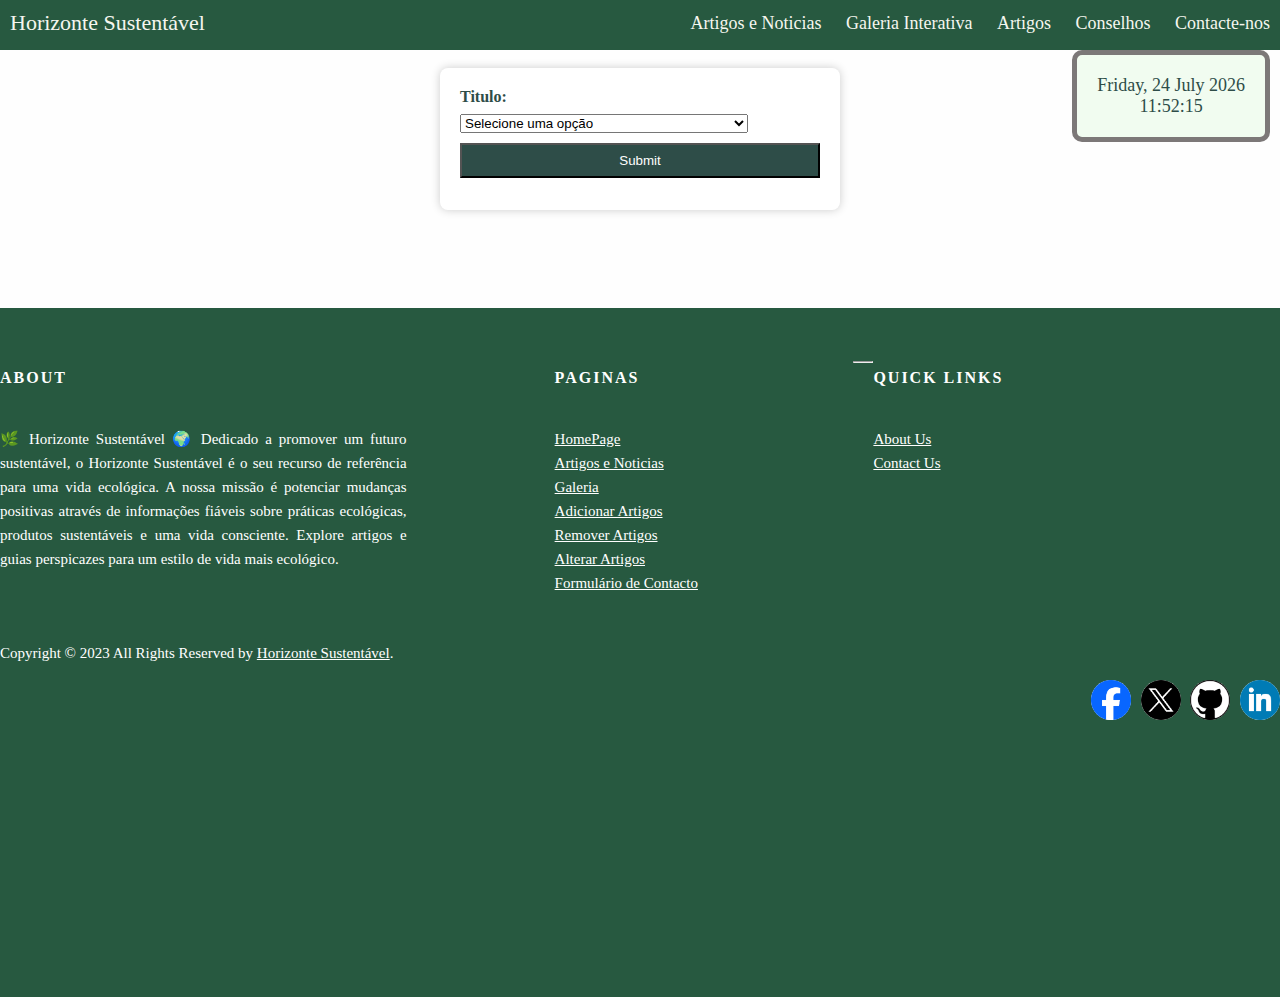
<file: Views/removeArticle.html>
<!DOCTYPE html>
<html lang="en">
<head>
    <meta charset="UTF-8">
    <meta name="viewport" content="width=device-width, initial-scale=1.0">
    <title>Remover Artigo</title>
    <link rel="stylesheet" href="../CSS/footer_style.css">
    <link rel="stylesheet" href="../CSS/index.css">
    <link rel="stylesheet" href="../CSS/navbar_style.css">
    <link rel="stylesheet" href="../CSS/clock.css">
    <link rel="stylesheet" href="../CSS/removeArticle_style.css">

</head>
<body>
  <header>

    <nav>
        <div class="nav">
            <input type="checkbox" id="nav-check">
            <div class="nav-header">
              <div class="nav-title">

                <a href="/index.html" class="nav-link">Horizonte Sustentável</a>
              </div>
            </div>
            <div class="nav-btn">
              <label for="nav-check">
                <span class="bar"></span>
                <span class="bar"></span>
                <span class="bar"></span>
              </label>
            </div>
            
            <div class="nav-links">
              <a href="/Views/articles_news.html">Artigos e Noticias</a>
              <a href="/Views/gallery.html">Galeria Interativa</a>
              
              <div class="dropdown ">
                <a href="#" class="dropdown-toggle">Artigos</a>
                <div class="dropdown-content">
                  <a href="/Views/addArticle.html">Adicionar Artigos</a>
                  <a href="/Views/removeArticle.html">Remover Artigos</a>
                  <a href="/Views/updateArticle.html">Alterar Artigos</a>
                </div>
              </div>
    
              <div class="dropdown ">
                <a href="#" class="dropdown-toggle">Conselhos</a>
                <div class="dropdown-content">
                  <a href="#">Conselho 1</a>
                  <a href="#">Conselho 2</a>
                  <a href="#">Conselho 13</a>
                </div>
              </div>
    
              <a href="/Views/form.html">Contacte-nos</a>
            </div>
          </div>
    </nav>

</header>

    <main>
        <div class="clock bounce-in-fwd"></div><br>

        <div class="addForm">
            <form action="" method="get" onsubmit="return check()">
                <label>Titulo:</label>
                <select name="title" id="title"></select>
                <br>
                <input type="submit" name="sub" id="sub">
            </form>
        </div>
    </main>

    <footer class="site-footer">
      <div class="container">
        <div class="row">
          <div class="col-sm-12 col-md-4 col1">
            <h6>About</h6>
            <p class="text-justify">🌿 Horizonte Sustentável 🌍 Dedicado a promover um futuro sustentável, o Horizonte Sustentável é o seu recurso de referência para uma vida ecológica. A nossa missão é potenciar mudanças positivas através de informações fiáveis sobre práticas ecológicas, produtos sustentáveis e uma vida consciente. Explore artigos e guias perspicazes para um estilo de vida mais ecológico. </p>
          </div>
    
          <div class="col-sm-12 col-md-4 col2">
            <h6>Paginas</h6>
            <ul class="footer-links">
              <li><a href="/index.html">HomePage</a></li>
              <li><a href="/Views/articles_news.html">Artigos e Noticias</a></li>
              <li><a href="/Views/gallery.html">Galeria</a></li>
              <li><a href="/Views/addArticle.html">Adicionar Artigos</a></li>
              <li><a href="/Views/removeArticle.html">Remover Artigos</a></li>
              <li><a href="/Views/updateArticle.html">Alterar Artigos</a></li>
              <li><a href="/Views/form.html">Formulário de Contacto</a></li>
            </ul>
          </div>
    
          <div class="col-sm-12 col-md-4 col3">
            <h6>Quick Links</h6>
            <ul class="footer-links">
              <li><a href="/Views/AboutUS.html">About Us</a></li>
              <li><a href="/Views/form.html">Contact Us</a></li>
            </ul>
          </div>
        </div>
        <hr>
      </div>
      <div class="container">
        <div class="row">
          <div class="col-md-8 col-sm-6 col-xs-12">
            <p class="copyright-text">Copyright &copy; 2023 All Rights Reserved by 
              <a href="#">Horizonte Sustentável</a>.
            </p>
          </div>
    
          <div class="col-md-4 col-sm-6 col-xs-12">
            <ul class="social-icons">
              <li><a class="facebook" href="https://www.facebook.com/" target="_blank"><i class="fa fa-facebook"><img class="social-logo" src="../assets/icons/Facebook_Logo_2023.png" alt="Facebook_Logo_2023"></i></a></li>
              <li><a class="twitter" href="https://twitter.com/" target="_blank"><i class="fa fa-twitter"><img class="social-logo" src="../assets/icons/X_Logo_2023.png" alt="X_Logo_2023"></i></a></li>
              <li><a class="github" href="https://github.com/" target="_blank"><i class="fa fa-github"><img class="social-logo" src="../assets/icons/Github_Logo_2023.png" alt="Github_Logo_2023"></i></a></li>
              <li><a class="linkedin" href="https://www.linkedin.com/" target="_blank"><i class="fa fa-linkedin"><img class="social-logo" src="../assets/icons/Linkedin_Logo_2023.png" alt="Linkedin_Logo_2023"></i></a></li>   
            </ul>
          </div>
        </div>
      </div>
    </footer>

    <script src="../JS/clock.js"></script>
    <script src="../JS/removeArticle_script.js"></script>
    <script src="../JS/navbar.js"></script>
</body>
</html>
</file>
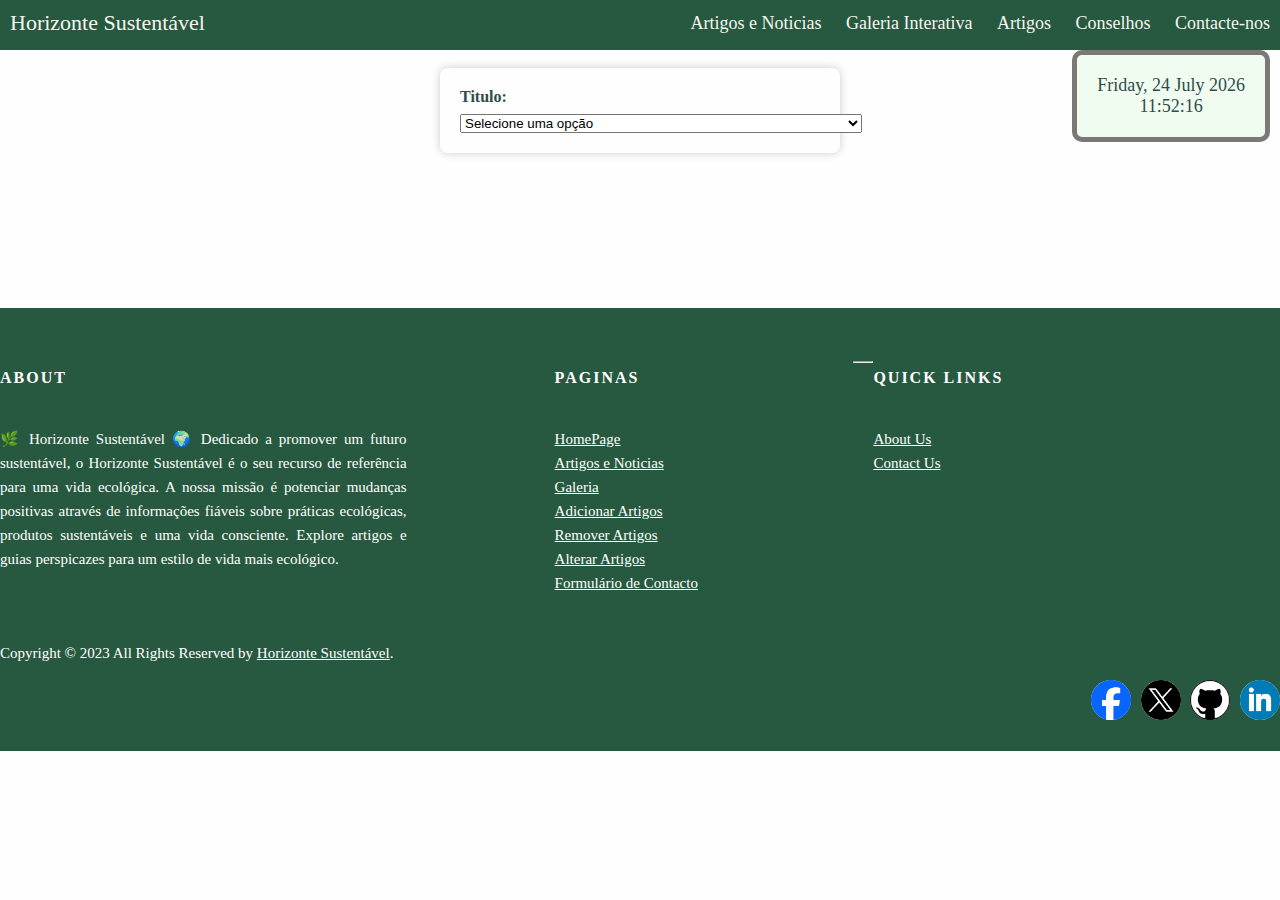
<file: Views/updateArticle.html>
<!DOCTYPE html>
<html lang="en">
<head>
    <meta charset="UTF-8">
    <meta name="viewport" content="width=device-width, initial-scale=1.0">
    <title>Alterar Artigo</title>
    <link rel="stylesheet" href="../CSS/index.css">
    <link rel="stylesheet" href="../CSS/navbar_style.css">
    <link rel="stylesheet" href="../CSS/clock.css">
    <link rel="stylesheet" href="../CSS/updateArticle_style.css">
    <link rel="stylesheet" href="../CSS/footer_style.css">
</head>
<body>
  <header>

    <nav>
        <div class="nav">
            <input type="checkbox" id="nav-check">
            <div class="nav-header">
              <div class="nav-title">

                <a href="/index.html" class="nav-link">Horizonte Sustentável</a>
              </div>
            </div>
            <div class="nav-btn">
              <label for="nav-check">
                <span class="bar"></span>
                <span class="bar"></span>
                <span class="bar"></span>
              </label>
            </div>
            
            <div class="nav-links">
              <a href="/Views/articles_news.html">Artigos e Noticias</a>
              <a href="/Views/gallery.html">Galeria Interativa</a>
              
              <div class="dropdown ">
                <a href="#" class="dropdown-toggle">Artigos</a>
                <div class="dropdown-content">
                  <a href="/Views/addArticle.html">Adicionar Artigos</a>
                  <a href="/Views/removeArticle.html">Remover Artigos</a>
                  <a href="/Views/updateArticle.html">Alterar Artigos</a>
                </div>
              </div>
    
              <div class="dropdown ">
                <a href="#" class="dropdown-toggle">Conselhos</a>
                <div class="dropdown-content">
                  <a href="#">Conselho 1</a>
                  <a href="#">Conselho 2</a>
                  <a href="#">Conselho 13</a>
                </div>
              </div>
    
              <a href="/Views/form.html">Contacte-nos</a>
            </div>
          </div>
    </nav>

</header>

    <main>
        <div class="clock bounce-in-fwd"></div><br>

        <div class="addForm">
            <form id="form" action="" method="get">
                <label>Titulo:</label>
                <select name="title" id="title" onchange="verificar()"></select>
                <div id="restante"></div>
            </form>
        </div>
    </main>

    <footer class="site-footer">
      <div class="container">
        <div class="row">
          <div class="col-sm-12 col-md-4 col1">
            <h6>About</h6>
            <p class="text-justify">🌿 Horizonte Sustentável 🌍 Dedicado a promover um futuro sustentável, o Horizonte Sustentável é o seu recurso de referência para uma vida ecológica. A nossa missão é potenciar mudanças positivas através de informações fiáveis sobre práticas ecológicas, produtos sustentáveis e uma vida consciente. Explore artigos e guias perspicazes para um estilo de vida mais ecológico. </p>
          </div>
    
          <div class="col-sm-12 col-md-4 col2">
            <h6>Paginas</h6>
            <ul class="footer-links">
              <li><a href="/index.html">HomePage</a></li>
              <li><a href="/Views/articles_news.html">Artigos e Noticias</a></li>
              <li><a href="/Views/gallery.html">Galeria</a></li>
              <li><a href="/Views/addArticle.html">Adicionar Artigos</a></li>
              <li><a href="/Views/removeArticle.html">Remover Artigos</a></li>
              <li><a href="/Views/updateArticle.html">Alterar Artigos</a></li>
              <li><a href="/Views/form.html">Formulário de Contacto</a></li>
            </ul>
          </div>
    
          <div class="col-sm-12 col-md-4 col3">
            <h6>Quick Links</h6>
            <ul class="footer-links">
              <li><a href="/Views/AboutUS.html">About Us</a></li>
              <li><a href="/Views/form.html">Contact Us</a></li>
            </ul>
          </div>
        </div>
        <hr>
      </div>
      <div class="container">
        <div class="row">
          <div class="col-md-8 col-sm-6 col-xs-12">
            <p class="copyright-text">Copyright &copy; 2023 All Rights Reserved by 
              <a href="#">Horizonte Sustentável</a>.
            </p>
          </div>
    
          <div class="col-md-4 col-sm-6 col-xs-12">
            <ul class="social-icons">
              <li><a class="facebook" href="https://www.facebook.com/" target="_blank"><i class="fa fa-facebook"><img class="social-logo" src="../assets/icons/Facebook_Logo_2023.png" alt="Facebook_Logo_2023"></i></a></li>
              <li><a class="twitter" href="https://twitter.com/" target="_blank"><i class="fa fa-twitter"><img class="social-logo" src="../assets/icons/X_Logo_2023.png" alt="X_Logo_2023"></i></a></li>
              <li><a class="github" href="https://github.com/" target="_blank"><i class="fa fa-github"><img class="social-logo" src="../assets/icons/Github_Logo_2023.png" alt="Github_Logo_2023"></i></a></li>
              <li><a class="linkedin" href="https://www.linkedin.com/" target="_blank"><i class="fa fa-linkedin"><img class="social-logo" src="../assets/icons/Linkedin_Logo_2023.png" alt="Linkedin_Logo_2023"></i></a></li>   
            </ul>
          </div>
        </div>
      </div>
    </footer>

    <script src="../JS/clock.js"></script>
    <script src="../JS/updateArticle_script.js"></script>
    <script src="../JS/navbar.js"></script>
</body>
</html>
</file>
<file: CSS/index.css>
@import url('https://fonts.googleapis.com/css2?family=Montserrat:wght@400;700&display=swap');

:root{
    
    --white-color: #fff;
    --black-color: #000;

    --first-color: #2E4D48;
    --second-color: #4F815F;

    --title-color: #F5F6EF;
    --text-color: #2E4D48;

    --header-color: #275940;
    --body-color: #FEFEFE;
    --hover-color: #27594077;


    --clock-border-color: #7c7878;
    --clock-background-color: #f1fcf0;

    --gallery-image-hover-shadow-color: rgba(68, 77, 136, 0.2);

    --navbar-dropdown-shadow-color: rgba(0,0,0,0.2);

    --article-card-shadow-color: rgba(50,50,93,0.25);




    --font: 'Montserrat', sans-serif;

}

.content
{

    background-color: var(--body-color);
    
}

html{
   
    font-family: var(--font);
    color: var(--text-color);
}

body{
    margin: 0;
    padding: 0;
    box-sizing: border-box;
    background-color: var(--body-color);
}
</file>
<file: CSS/navbar_style.css>
.dropdown {
  position: relative;
  display: inline-block;
}

.nav-link{
  text-decoration: none;
  color: var(--title-color);
}

.dropdown-content {
  display: none;
  position: absolute;
  background-color: var(--second-color);
  box-shadow: 0 8px 16px var(--navbar-dropdown-shadow-color);
  z-index: 1;
}

.dropdown:hover .dropdown-content {
  display: block;
}

.dropdown-content a {
  color: var(--title-color);
  padding: 12px 16px;
  text-decoration: none;
  display: block;
}

.dropdown-content a:hover {
  background-color: var(--hover-color);
}


* {
box-sizing: border-box;
}

body {
margin: 0px;
font-family: 'segoe ui';
}

.nav {
height: 50px;
width: 100%;
background-color: var(--header-color);
position: relative;
}

.nav > .nav-header {
display: inline;
}

.nav > .nav-header > .nav-title {
display: inline-block;
font-size: 22px;
color: var(--title-color);
padding: 10px 10px 10px 10px;
}

.nav > .nav-btn {
display: none;
}

.nav > .nav-links {
display: inline;
float: right;
font-size: 18px;
}

.nav > .nav-links > .dropdown > a {
display: inline-block;
padding: 13px 10px 13px 10px;
text-decoration: none;
color: var(--title-color);
}

.nav > .nav-links > a {
display: inline-block;
padding: 13px 10px 13px 10px;
text-decoration: none;
color: var(--title-color);
}

.nav > .nav-links > a:hover {
background-color: var(--header-color);
}

.nav > .nav-links > .dropdown >a:hover {
background-color: var(--header-color);
}

.nav > #nav-check {
display: none;
}

@media (max-width:830px) {


.nav > .nav-btn {
  display: inline-block;
  position: absolute;
  right: 0px;
  top: 0px;
}
.dropdown-content{
  box-shadow: none;
  width: 100%;
}
.nav > .nav-btn > label {
  display: inline-block;
  width: 50px;
  height: 50px;
  padding: 13px;
}

.nav > .nav-btn > label > .bar {
  display: block;
  width: 25px;
  height: 10px;
  border-top: 2px solid var(--title-color);
}
.nav > .nav-links {
  position: absolute;
  display: block;
  width: 100%;
  background-color: var(--second-color);
  height: 0px;
  transition: all 0.3s ease-in;
  overflow-y: hidden;
  top: 50px;
  left: 0px;
}
.nav > .nav-links > a {
  display: block;
  width: 100%;
}
.nav > .nav-links > .dropdown >a {
  display: block;
  width: 100%;
}
.nav > #nav-check:not(:checked) ~ .nav-links {
  height: 0px;
}
.nav > #nav-check:checked ~ .nav-links {
  height: calc(100vh - 50px);
  overflow-y: auto;
}
.dropdown:hover .dropdown-content {
  display: none;
}

  .dropdown__container {
    position: absolute;
    top: 0;
    left: 100%;
    width: 100%;
    height: 100%;
    background-color: var(--second-color);
    z-index: 1;
  }
  .dropdown {
    display: block;
  }


}
</file>
<file: CSS/home_page_style.css>
.slideshow {
    /* Add your slideshow container styles here */
    position: relative;
    z-index: -2;
}

@media (min-width: 500px) {
    .clock {
        position: relative !important;
        width: 25%;
        float: right;
    }
}




.icon-container {
    display: flex;
    justify-content: space-around;
    flex-wrap: wrap;
}
.icon-card {
    width: 200px;
    margin: 10px;
    text-align: center;
}
.icon-card i {
    color: var(--first-color);
}
.icon{
    width: 200px;
    height: 200px;
    border-radius: 50%;
    max-height: 300px;
}

.slide_img{
    width: 100%;
    height: 400px;
    box-shadow: 3px 9px 30px -14px rgba(0,0,0,0.46);

}
.overlay{
    width: 100%;
    height: 100%;
    background-color: rgba(0, 0, 0, 0.5);
    display: flex;
    flex-direction: row;
    justify-content: space-around;
    width: 100%;
    color: var(--white-color);
    align-items: center;
}


.cards{
    background-image: url("/assets/imgs/home_page_img/Produtos2.jpg");
    background-attachment: fixed;
    background-size: cover;
    height: 400px;
}

.cards img{
    width: 200px;
    height: 200px;
    border-radius: 50%;
}

.description{
    width: 40%;
}

.cards a{
    text-decoration: none;
}

.know_more_btn{
    display: block;
    margin-top: 30px;
    margin-left: 30%;
    height: 50px;
    width: 150px;
    background-color: var(--first-color);
    border: none;
    border-radius: 10px;
    color:var(--white-color);
    transition: background-color 0.3s;
}

@media screen and (max-width: 500px) {
    .know_more_btn {
        width: 73%;
    }
}


.know_more_btn:hover{
    cursor: pointer;
    background-color: var(--second-color);
}
</file>
<file: CSS/clock.css>
.clock {
        background-color: var(--clock-background-color);
        padding: 20px;
        border-radius: 10px;
        text-align: center;
        border: 5px solid var(--clock-border-color);
        font-size: 18px;
        width: auto;
        position: absolute;
        right: 10px;
        z-index: -1;
    }
    

    @media only screen and (max-width: 950px) {
        .clock {
            position: relative;
            width: 50%;
                margin: 0 auto;
            margin-top: 10px;
        }
    }
    
    

.bounce-in-fwd {
    -webkit-animation: bounce-in-fwd 1.1s both;
    animation: bounce-in-fwd 1.1s both;           
}

@keyframes bounce-in-fwd {
    0% {
      -webkit-transform: scale(0);
              transform: scale(0);
      -webkit-animation-timing-function: ease-in;
              animation-timing-function: ease-in;
      opacity: 0;
    }
    38% {
      -webkit-transform: scale(1);
              transform: scale(1);
      -webkit-animation-timing-function: ease-out;
              animation-timing-function: ease-out;
      opacity: 1;
    }
    55% {
      -webkit-transform: scale(0.7);
              transform: scale(0.7);
      -webkit-animation-timing-function: ease-in;
              animation-timing-function: ease-in;
    }
    72% {
      -webkit-transform: scale(1);
              transform: scale(1);
      -webkit-animation-timing-function: ease-out;
              animation-timing-function: ease-out;
    }
    81% {
      -webkit-transform: scale(0.84);
              transform: scale(0.84);
      -webkit-animation-timing-function: ease-in;
              animation-timing-function: ease-in;
    }
    89% {
      -webkit-transform: scale(1);
              transform: scale(1);
      -webkit-animation-timing-function: ease-out;
              animation-timing-function: ease-out;
    }
    95% {
      -webkit-transform: scale(0.95);
              transform: scale(0.95);
      -webkit-animation-timing-function: ease-in;
              animation-timing-function: ease-in;
    }
    100% {
      -webkit-transform: scale(1);
              transform: scale(1);
      -webkit-animation-timing-function: ease-out;
              animation-timing-function: ease-out;
    }
}
</file>
<file: CSS/footer_style.css>
.site-footer {
  background-color: var(--header-color);
  padding: 45px 0 20px;
  font-size: 15px;
  line-height: 24px;
  color: var(--white-color);
}

.site-footer hr.small {
  margin: 20px 0;
}

.site-footer h6 {
  color: var(--white-color);
  font-size: 16px;
  text-transform: uppercase;
  margin-top: 5px;
  letter-spacing: 2px;
}

.site-footer a {
  color: var(--white-color);
}

.site-footer a:hover {
  color: var(--black-color);
  text-decoration: none;
}

.footer-links {
  padding-left: 0;
  list-style: none;
}

.footer-links li {
  display: block;
}

.footer-links a {
  color: var(--white-color);
}

.footer-links a:active,
.footer-links a:focus,
.footer-links a:hover {
  color: var(--black-color);
  text-decoration: none;
}

.footer-links.inline li {
  display: inline-block;
}

.site-footer .social-icons {
  text-align: right;
}

.site-footer .social-icons a {
  width: 40px;
  height: 40px;
  line-height: 40px;
  margin-left: 6px;
  margin-right: 0;
  border-radius: 100%;
  background-color: var(--white-color);
}

.copyright-text {
  margin: 0;
}

.social-icons {
  padding-left: 0;
  margin-bottom: 0;
  list-style: none;
}

.social-icons li {
  display: inline-block;
  margin-bottom: 4px;
}

.social-icons li.title {
  margin-right: 15px;
  text-transform: uppercase;
  color: #96a2b2;
  font-weight: 700;
  font-size: 13px;
}

.social-icons a {
  background-color: var(--white-color);
  color: #818a91;
  font-size: 16px;
  display: inline-block;
  line-height: 44px;
  width: 44px;
  height: 44px;
  text-align: center;
  margin-right: 8px;
  border-radius: 100%;
  -webkit-transition: all 0.2s linear;
  -o-transition: all 0.2s linear;
  transition: all 0.2s linear;
}

.social-icons a:active,
.social-icons a:focus,
.social-icons a:hover {
  color: var(--white-color);
}

.social-icons.size-sm a {
  line-height: 34px;
  height: 34px;
  width: 34px;
  font-size: 14px;
}

.social-logo {
  width: 40px;
  height: 40px;
}

@media (max-width: 767px) {
  .social-icons li.title {
    display: block;
    margin-right: 0;
    font-weight: 600;
  }

  .site-footer .col1,
  .site-footer .col2,
  .site-footer .col3 {
    width: 100%;
    margin-bottom: 20px;
    padding-left: 0;
  }
}

@media (min-width: 768px) {
  .site-footer .col1,
  .site-footer .col2,
  .site-footer .col3 {
    width: calc(33.33% - 20px);
    margin-right: 20px;
    
  }

  .site-footer .col1:last-child,
  .site-footer .col2:last-child,
  .site-footer .col3:last-child {
    margin-right: 0;
  }
}

.col1 {
  float: left;
  width: calc(100% /3);
  height: 280px;
}

.col2 {
  float: left;
  padding-left: 10%;
  width: calc(100% /3);
  height: 280px;
}

.col3 {
  float: right;
  width: calc(100% /3);
  height: 280px;
}


.col1 h6,
.col1 p {
  text-align: justify;
}
</file>
<file: CSS/addArticle_style.css>
body {
    background-color: var(--body-color);
  }

  form {
    max-width: 400px;
    margin: 0 auto;
    background-color: var(white-color);
    padding: 20px;
    border-radius: 8px;
    box-shadow: 0 0 10px var(--navbar-dropdown-shadow-color);
  }

  label {
    display: block;
    margin-bottom: 8px;
    font-weight: bold;
  }

  input {
    width: 100%;
    padding: 8px;
    margin-bottom: 12px;
    box-sizing: border-box;
  }

  input[type="file"] {
    margin-top: 8px;
  }

  input[type="submit"] {
    background-color: var(--first-color);
    color: var(--white-color);
    cursor: pointer;
  }

  input[type="submit"]:hover {
    background-color: var(--second-color);
  }

  footer{
    margin-top: 155px;

}

  .site-footer{
    height: 458px;
  }
</file>
<file: CSS/articles_news_style.css>
body {
    width: 100%;
    background-color: var(--body-color);
    color: var(--text-color);
}

footer{
    margin-top: 155px;

}

.body-content{
    padding-top: 30px;
}

* {
    box-sizing: border-box;
    margin: 0px;
    padding: 0px;
}


.card_container {
    display: flex;
    justify-content: center;
    flex-wrap: wrap;
    margin: 0 auto;
    max-width: 90%;
    gap: 16px;
}

.content {
    padding: 24px;
    flex-grow: 1;
    height: 260px;
}

.card {
    display: flex;
    flex-direction: column;
    border-bottom-left-radius: 4px;
    border-bottom-right-radius: 4px;
    box-shadow: 0px 18px 36px -18px 
   var(--navbar-dropdown-shadow-color),
    0px 30px 45px -30px var(--article-card-shadow-color);
    background-color: var(white-color);
    cursor: pointer;
    width: 100%;
    flex-basis: 330px;
    padding: 4px;
    min-height: 500px;
    transition: all 0.2s ease-in-out;
}

.content > h1 {
    font-size: 32px;
    margin-bottom: 16px;
    line-height: 1.384615385;
}

.content > p {
    font-size: 18px;
    line-height: 1.55;
    font-weight: 500;
}

.content a {
    color: var(--first-color);
    text-decoration: none;
    font-weight: 800;
}

.content a:hover {
    color: var(--hover-color);
}

.card-background {
    height: 200px;
    transition: all 0.2s ease-in-out;
}

.card:hover .card-background {
    height: 160px;
}

.card-background img {
    width: 100%;
    height: 100%;
    object-fit: cover;
}

.card:hover .action-bottom-bar a {
    opacity: 1;
}

.action-bottom-bar {
    display: flex;
    font-size: 18px;
    height: 42px;
    width: 100%;
}

.action-bottom-bar a {
    display: flex;
    gap: 6px;
    color: var(--primary-color);
    text-decoration: none;
    font-weight: 800;
    opacity: 0;
    padding: 0 24px;
    transition: all 0.2s ease-in-out;
}

.action-bottom-bar a:hover {
    color: var(--secondary);
}

.action-bottom-bar a:hover svg {
    color: var(--secondary);
}

.action-bottom-bar a svg {
    transition: all 0.2s ease-in-out;
}

.arrow {
    display: none;
}

.action-bottom-bar a:hover .arrow {
    display: block;
}

.action-bottom-bar a:hover .chevron {
    display: none;
}

.card_container{
    margin-top: 100px;
}
</file>
<file: CSS/gallery_style.css>
* {
    margin: 0;
    padding: 0;
    box-sizing: border-box;
  }

  .img-gallery {
    text-align: center;
  }
  
  .img-gallery img {
    display: inline-block;
    margin-right: 10px;
    opacity: 0;
    transition: opacity 0.5s ease; /* Adjust the transition duration as needed */
  }
  
  .img-gallery img:nth-child(1) { animation-delay: 0s; }
  .img-gallery img:nth-child(2) { animation-delay: 0.2s; }
  .img-gallery img:nth-child(3) { animation-delay: 0.4s; }
  .img-gallery img:nth-child(4) { animation-delay: 0.6s; }
  .img-gallery img:nth-child(5) { animation-delay: 0.8s; }
  .img-gallery img:nth-child(6) { animation-delay: 1s; }
  .img-gallery img:nth-child(7) { animation-delay: 1.2s; }
  .img-gallery img:nth-child(8) { animation-delay: 1.4s; }
  
  /* Fade-in animation */
  .img-gallery img.fade-in {
    opacity: 1;
  }

  
  h1{
    text-align: center;
  }
  
  body {
    background: var(--body-color);
  }
  
  .img-gallery {
    width: 80%;
    margin: 100px auto 50px;
    display: grid;
    grid-template-columns: repeat(auto-fit, minmax(250px, 1fr));
    grid-gap: 30px;
  }
  
  .img-gallery img {
    width: 300px;
    height: 300px;
    cursor: pointer;
    transition: 1s ease;
  }
  
  .img-gallery img:hover {
    transform: scale(0.8);
    box-shadow: 0 32px 75px var(--gallery-image-hover-shadow-color);
  }
  
  /* Wrapper */
  .imageWrapper {
    width: 100%;
    height: 100vh;
    background: var(--black-color);
    position: fixed;
    top: 0;
    left: 0;
    display: none;
    justify-content: center;
    align-items: center;
    z-index: 100;
  }
  
  .imageWrapper img {

    width: 60%;

  }
  
  .imageWrapper span {
    position: absolute;
    top: 5%;
    right: 5%;
    font-size: 30px;
    font-family: sans-serif;
    color: var(--white-color);
    cursor: pointer;
  }
</file>
<file: CSS/articles_news_info_style.css>
@media (min-width: 500px) {
    .clock {
        position: relative !important;
        width: 25%;
        float: right;
    }
}

.img{
    width: 50%;
    border: 2px solid var(--first-color);
    margin-left: 10%;

}

.image{

    display: flex;
    justify-content: center;
    align-items: center;
    margin-bottom: 5%;


}

#h1Title{
    text-align: center;
    font-size: 2.5em;
    margin-bottom: 5%;
    color: var(--text-color);

}

#pContent{
    text-align: justify;
    font-size: 1.5em;
    margin-bottom: 5%;
    color: var(--first-color);
    margin-left: 10%;
    margin-right: 10%;
    
}
</file>
<file: CSS/removeArticle_style.css>
body {
    background-color: var(--body-color);
  }

  form {
    max-width: 400px;
    margin: 0 auto;
    background-color: var(--white-color);
    padding: 20px;
    border-radius: 8px;
    box-shadow: 0 0 10px var(--navbar-dropdown-shadow-color);
  }

  label {
    display: block;
    margin-bottom: 8px;
    font-weight: bold;
  }

  input {
    width: 100%;
    padding: 8px;
    margin-bottom: 12px;
    box-sizing: border-box;
  }

  input[type="file"] {
    margin-top: 8px;
  }

  input[type="submit"] {
    margin-top: 10px;
    background-color: var(--first-color);
    color: var(--body-color);
    cursor: pointer;
  }

  input[type="submit"]:hover {
    background-color: var(--second-color);
  }

  footer{
    margin-top: 98px;
  }

  select{
    width: 80%;
  }

  .site-footer{
    height: 689px;
  }
</file>
<file: CSS/updateArticle_style.css>
body {
    background-color: var(--body-color);
  }

  footer{
    margin-top: 155px;
  }

  form {
    max-width: 400px;
    margin: 0 auto;
    background-color: var(white-color);
    padding: 20px;
    border-radius: 8px;
    box-shadow: 0 0 10px var(--navbar-dropdown-shadow-color);
  }

  label {
    display: block;
    margin-bottom: 8px;
    font-weight: bold;
  }

  input {
    width: 100%;
    padding: 8px;
    margin-bottom: 12px;
    box-sizing: border-box;
  }

  input[type="file"] {
    margin-top: 8px;
  }

  input[type="submit"] {
    background-color: var(--first-color);
    color: var(--white-color);
    cursor: pointer;
  }

  input[type="submit"]:hover {
    background-color: var(--second-color);
  }

  textarea {
    width: 100%;
    max-width: 500px; 
    height: 200px;
    padding: 8px;
    margin-bottom: 12px;
    box-sizing: border-box;
    resize: none;
  }
  

  @media (max-width: 600px) {
    textarea {
      height: 150px;
    }
  }
</file>
